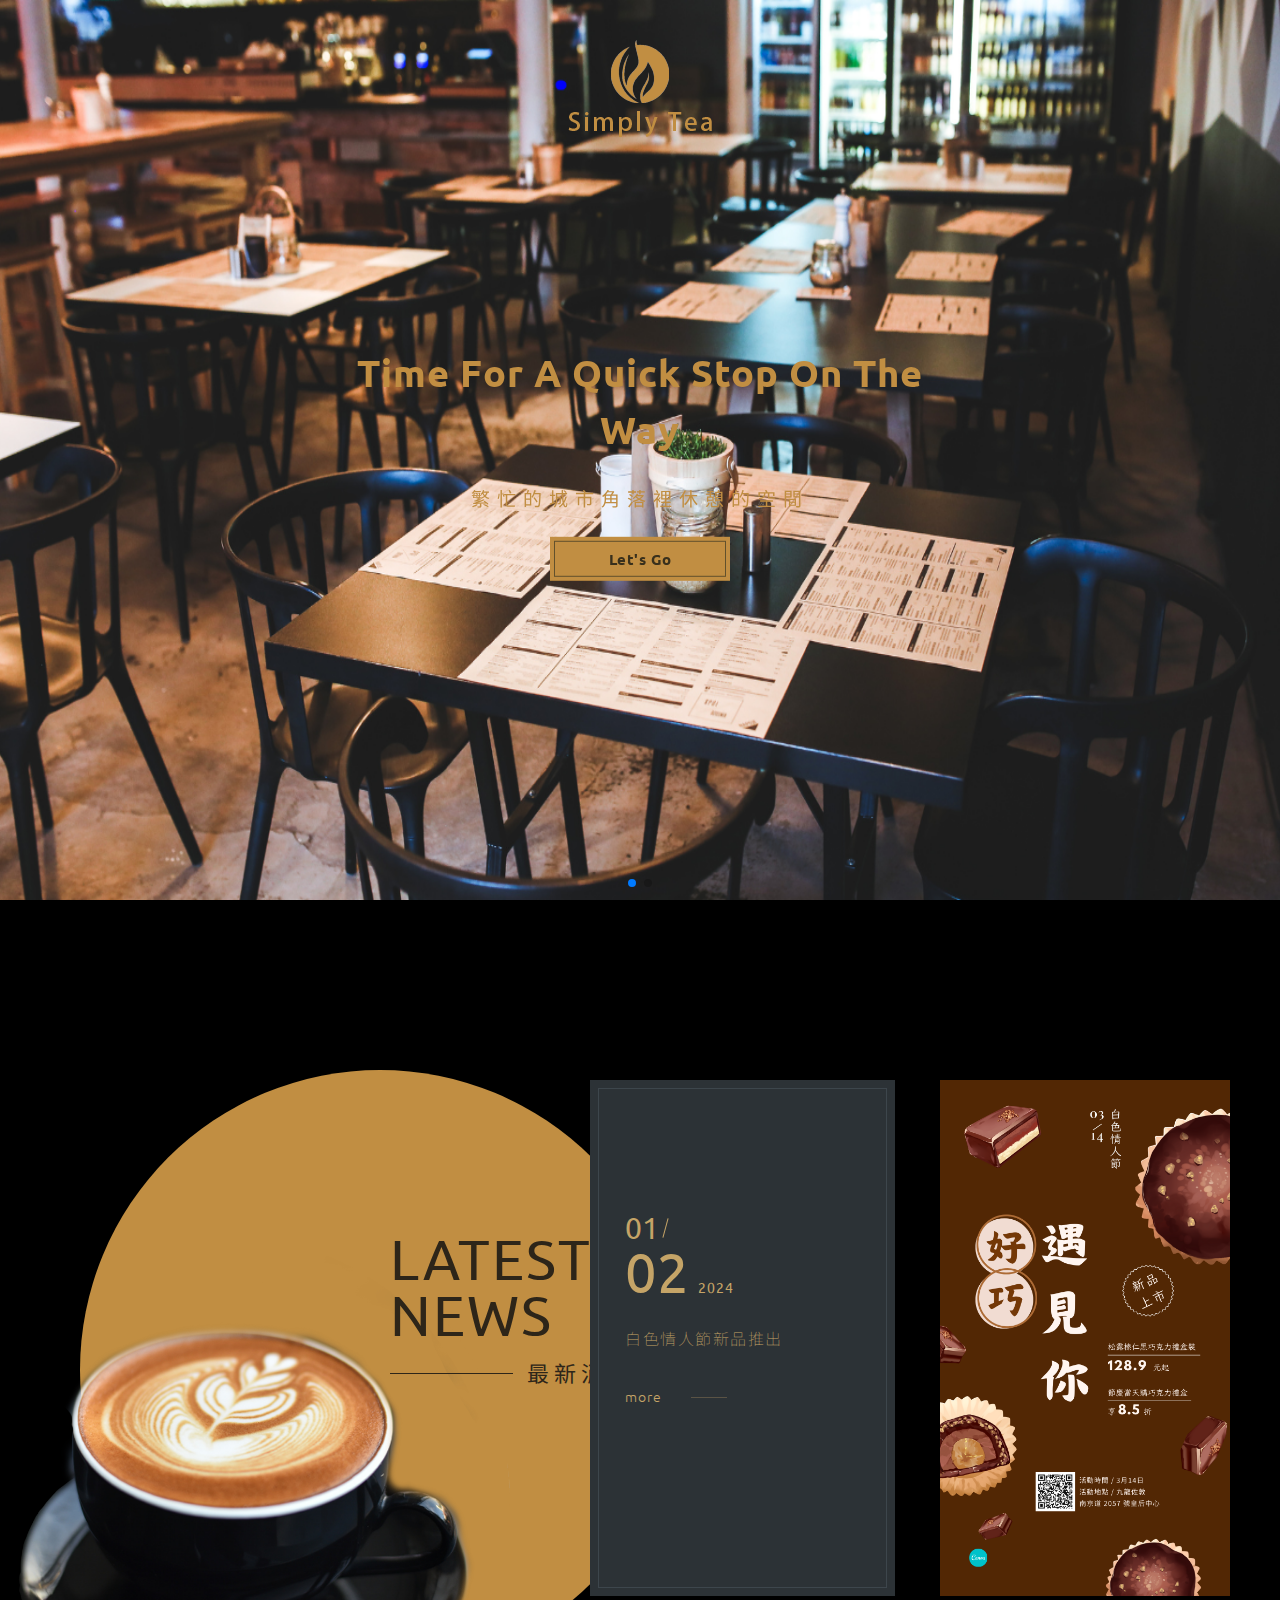
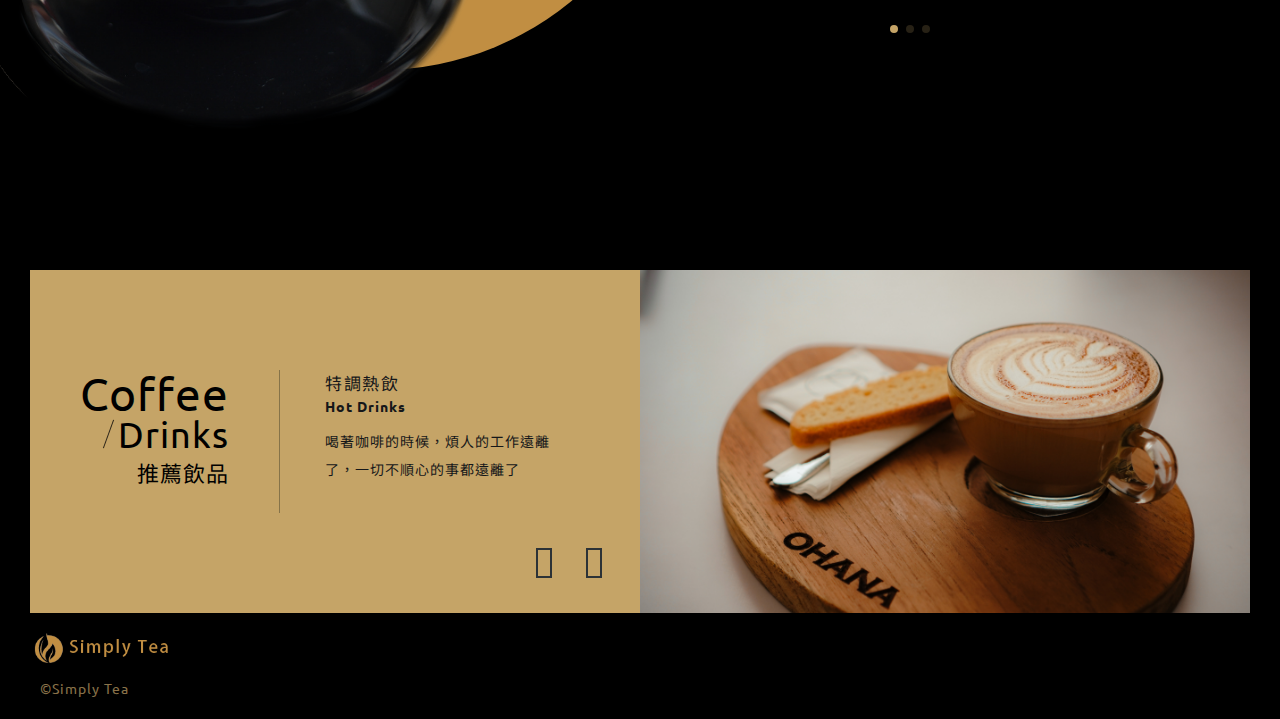
<file: index.html>
<!DOCTYPE html>
<html lang="zh-tw">
<head>
    <meta charset="UTF-8">
    <!-- 響應式網站 -->
    <meta name="viewport" content="width=device-width, initial-scale=1.0">
    <title>Simply Tea</title>

    <!-- 連結css -->
     <link rel="stylesheet" href="css/style.css">
     <link rel="stylesheet" href="css/index.css">
     
     <link rel="stylesheet" href="https://cdnjs.cloudflare.com/ajax/libs/font-awesome/6.6.0/css/all.min.css" integrity="sha512-Kc323vGBEqzTmouAECnVceyQqyqdsSiqLQISBL29aUW4U/M7pSPA/gEUZQqv1cwx4OnYxTxve5UMg5GT6L4JJg==" crossorigin="anonymous" referrerpolicy="no-referrer" />
     <!-- AOS -->
     <link rel="stylesheet" href="https://unpkg.com/aos@next/dist/aos.css" />
     <script src="https://unpkg.com/aos@next/dist/aos.js"></script>


    <!-- Swiper's CSS -->
    <link rel="stylesheet" href="https://unpkg.com/swiper/swiper-bundle.min.css" />

</head>
<body>
    <div class="outerWrap">
        <header id="menu" class="header">
            <div class="wrap">
                <div class="logo">
                    <a href="index.html">
                        <img src="img/logo1.png">
                    </a>
                </div>
                <nav class="menuBox">
                    <ul class="menu">
                        <li itemprop="name" class="menu-item"><a itemprop="url" href="about.html">關於我們<br><span>about</span></a></li>
                        <li itemprop="name" class="menu-item"><a itemprop="url" href="news.html">最新消息<br><span>news</span></a></li>
                        <li itemprop="name" class="menu-item"><a itemprop="url" href="menu.html">菜單<br><span>menu</span></a></li>
                        <li itemprop="name" class="menu-item"><a itemprop="url" href="careers.html">夥伴招募<br><span>careers</span></a></li>
                        <li itemprop="name" class="menu-item"><a itemprop="url" href="contact.html">聯絡我們<br><span>contact</span></a></li>
                    </ul>
                </nav>
                <div class="hamburger" id="toggle" >
                    <i class="fa fa-bars fa-2x" onclick="ChangeIcon(this)"></i>
                </div>
            </div>

        </header>

        <div class="banner-box">
        <div class="banner-logo">
            <a href="index.html">
                <img src="img/logo2.png">  
            </a>
        </div>
        <!-- Swiper -->
        <div class="swiper swiper-1">
            <div class="swiper-wrapper">
            <div class="swiper-slide">
                <img src="img/1.png">
                <div class="animated-text">
                    <h1>Time For A Quick Stop On The Way</h1>
                    <div class="banner-txt">繁忙的城市角落裡休憩的空間</div>
                    <div class="btn">
                        <a href="about.html">Let's Go</a>
                    </div>
                </div>
            </div>
            <div class="swiper-slide">
                <img src="img/2.png">
                <div class="animated-text">
                    <h1>Time For A Quick Stop On The Way</h1>
                    <div class="banner-txt">歡迎光臨 Simply Tea</div>
                    <div class="btn">
                        <a href="menu.html">Menu</a>
                    </div>
                </div>
            </div>
            </div>
            <!-- Add Pagination -->
            <div class="swiper-pagination"></div>
        </div>
        </div>
        <div class="mainArea">
            <div class="newsArea">
                <div class="wrap">
                    <div class="leftbox">
                        <div class="coffee"></div>
                        <div class="circle"></div>
                        <div class="teacup"></div>
                        <div class="titlebox">
                            <span>Latest News</span>
                            <h2>最新消息</h2>
                        </div>
                    </div>
                    <div class="rightbox">
                        <!-- Swiper -->
                        <div class="swiper swiper-2">
                            <div class="swiper-wrapper">
                            <div class="swiper-slide">
                                <div class="item">
                                    <div class="txt">
                                        <div class="inner_txt">
                                            <div class="date">
                                                <span class="mm">01</span>
                                                <span class="dd">02</span>
                                                <span class="yy">2024</span>
                                            </div>
                                            <h3 class="ellipsis">
                                                <a href="">白色情人節新品推出</a>
                                            </h3>
                                            <div class="btnmore">
                                                <a href="news.html">
                                                    more
                                                </a>
                                            </div>
                                        </div>
                                    </div>
                                    <div class="img">
                                        <a href="">
                                            <img src="img/news1.png">
                                        </a>
                                    </div>
                                </div>
                            </div>
                            <div class="swiper-slide">
                                <div class="item">
                                    <div class="txt">
                                        <div class="inner_txt">
                                            <div class="date">
                                                <span class="mm">01</span>
                                                <span class="dd">02</span>
                                                <span class="yy">2024</span>
                                            </div>
                                            <h3 class="ellipsis">
                                                <a href="">生日月特價優惠</a>
                                            </h3>
                                            <div class="btnmore">
                                                <a href="news.html">
                                                    more
                                                </a>
                                            </div>
                                        </div>
                                    </div>
                                    <div class="img">
                                        <a href="">
                                            <img src="img/news2.png">
                                        </a>
                                    </div>
                                </div>
                            </div>
                            <div class="swiper-slide">
                                <div class="item">
                                    <div class="txt">
                                        <div class="inner_txt">
                                            <div class="date">
                                                <span class="mm">01</span>
                                                <span class="dd">02</span>
                                                <span class="yy">2024</span>
                                            </div>
                                            <h3 class="ellipsis">
                                                <a href="">週三會員日~任一消費贈送甜點一份</a>
                                            </h3>
                                            <div class="btnmore">
                                                <a href="news.html">
                                                    more
                                                </a>
                                            </div>
                                        </div>
                                    </div>
                                    <div class="img">
                                        <a href="">
                                            <img src="img/news3.png">
                                        </a>
                                    </div>
                                </div>
                            </div>
                            </div>
                            <!-- Add Pagination -->
                            <div class="swiper-pagination"></div>
                        </div>
                    </div>
                </div>
            </div>
            <div class="drinkArea">
                <div class="wrap">
                        <div class="swiper swiper-3">
                            <!-- Additional required wrapper -->
                            <div class="swiper-wrapper">
                              <!-- Slides -->
                              <div class="swiper-slide">
                                <div class="txt">
                                    <div class="titlebox left">
                                        <span class="t1">Coffee</span>
                                        <span class="t2">Drinks</span>
                                        <h2>推薦飲品</h2>
                                    </div>
                                    <div class="right">
                                        <span class="txt_oneLine">特調熱飲</span>
                                        <strong class="txt_oneLine">Hot Drinks</strong>
                                        <div class="txtExp">喝著咖啡的時候，煩人的工作遠離了，一切不順心的事都遠離了</div>
                                    </div>
                                </div>
                                <div class="img">
                                    <img src="img/coffee1.png">
                                </div>
                              </div>
                              <div class="swiper-slide">
                                <div class="txt">
                                    <div class="titlebox left">
                                        <span class="t1">Coffee</span>
                                        <span class="t2">Drinks</span>
                                        <h2>推薦飲品</h2>
                                    </div>
                                    <div class="right">
                                        <span class="txt_oneLine">限定特調咖啡</span>
                                        <strong class="txt_oneLine">Coffee</strong>
                                        <div class="txtExp">喝著咖啡的時候，煩人的工作遠離了，一切不順心的事都遠離了</div>
                                    </div>
                                </div>
                                <div class="img">
                                    <img src="img/coffee2.png">
                                </div>
                              </div>
                            </div>

                            <!-- If we need navigation buttons -->
                            <div class="swiper-button-prev"></div>
                            <div class="swiper-button-next"></div>
                            
                          </div>
                </div>
            </div>
        </div>
    </div>

    <footer class="footer">
        <div class="wrap">
            <div class="downlogo">
                <a href="index.html">
                    <img src="img/logo1.png" alt="">
                </a>
            </div>
            <div class="bottom">©Simply Tea</div>
        </div>
        <div class="scroll-top">
            <a href="#"><i class="fa-solid fa-circle-chevron-up"></i></a>
        </div>
    </footer>
    


     
     <script>
       AOS.init();
     </script>

    <!-- Swiper's JS -->          
	<script src="https://cdn.jsdelivr.net/npm/swiper/swiper-bundle.min.js"></script>
    <script src="js/script.js"></script>

    <script src="js/index.js"></script>

</body>
</html>
</file>
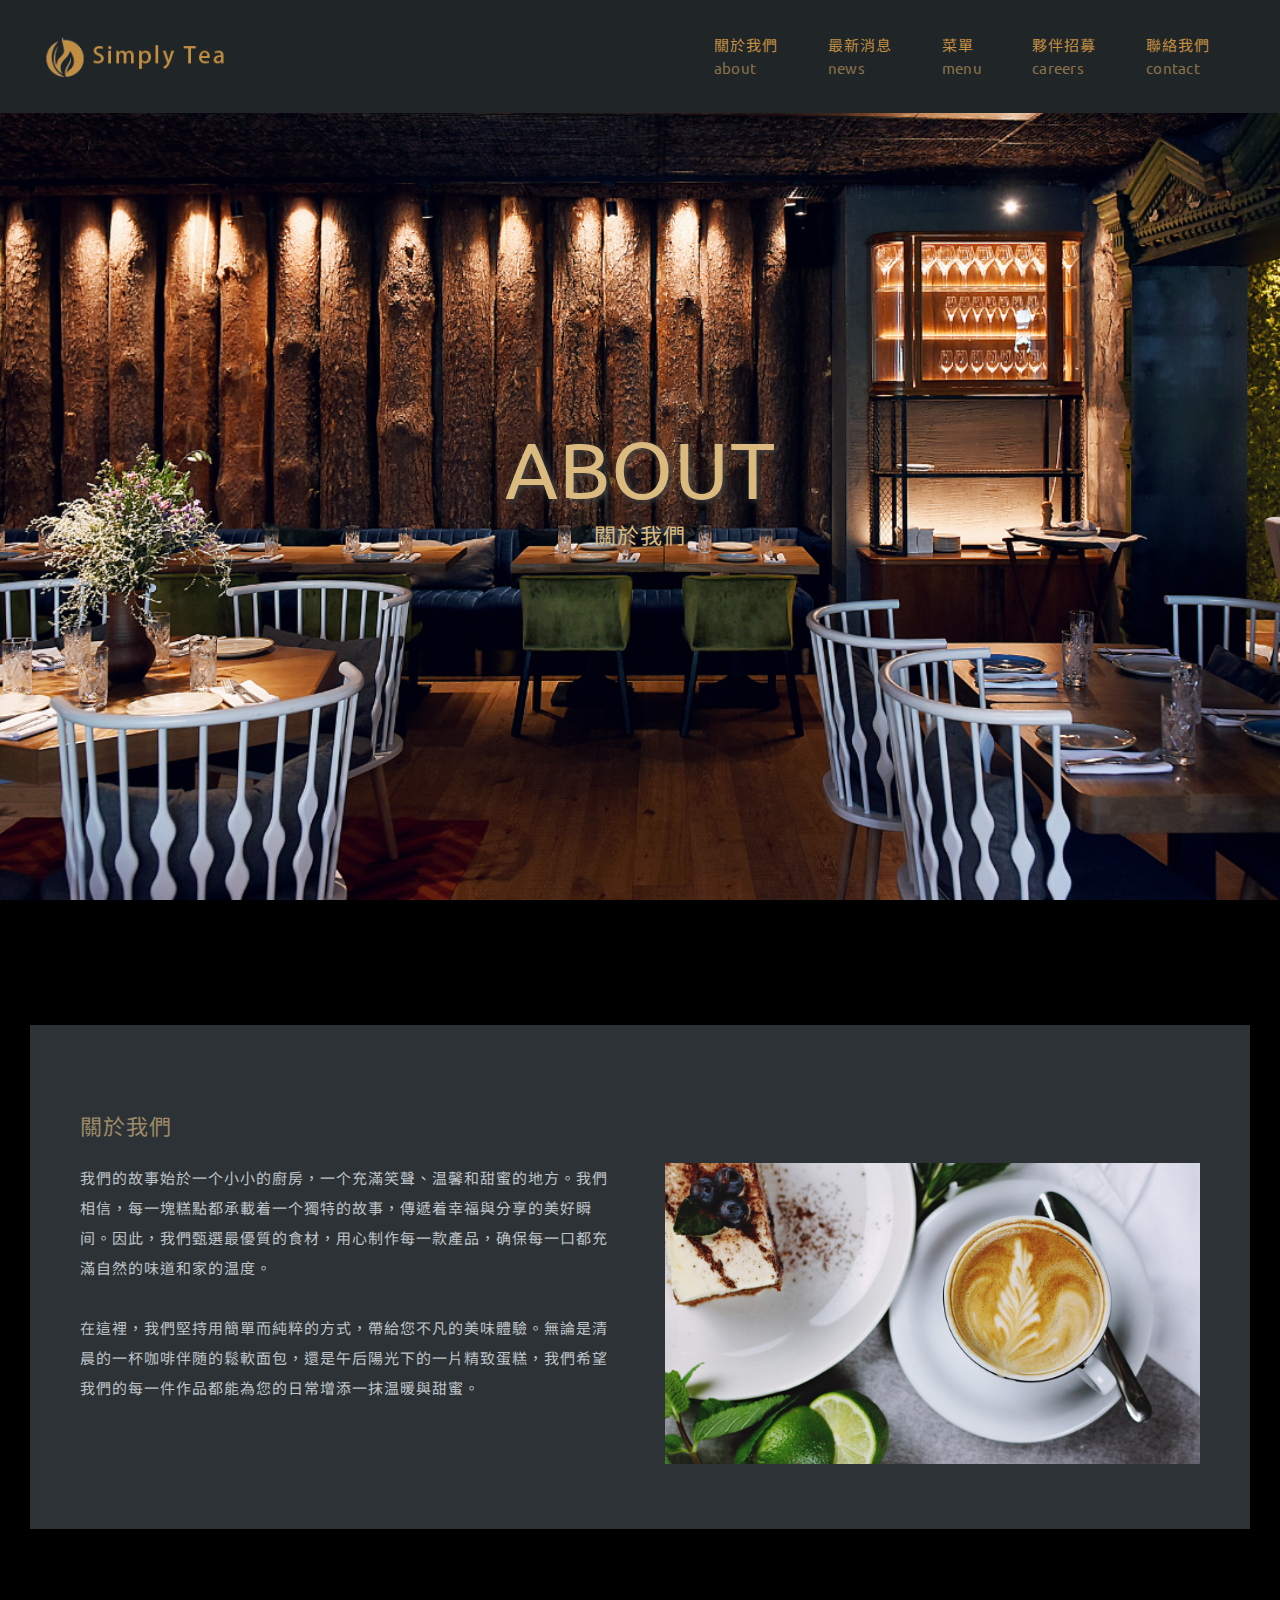
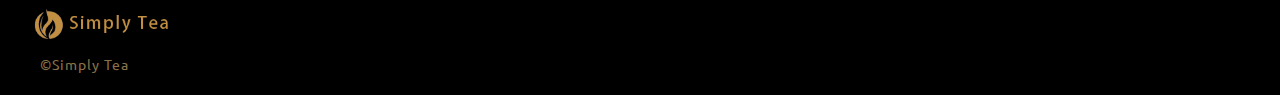
<file: about.html>
<!DOCTYPE html>
<html lang="zh-tw">
<head>
    <meta charset="UTF-8">
    <!-- 響應式網站 -->
    <meta name="viewport" content="width=device-width, initial-scale=1.0">
    <title>Simply Tea</title>

    <!-- 連結css -->
     <link rel="stylesheet" href="css/style.css">
     <link rel="stylesheet" href="css/about.css">
     
     <link rel="stylesheet" href="https://cdnjs.cloudflare.com/ajax/libs/font-awesome/6.6.0/css/all.min.css" integrity="sha512-Kc323vGBEqzTmouAECnVceyQqyqdsSiqLQISBL29aUW4U/M7pSPA/gEUZQqv1cwx4OnYxTxve5UMg5GT6L4JJg==" crossorigin="anonymous" referrerpolicy="no-referrer" />
     <!-- AOS -->
     <link rel="stylesheet" href="https://unpkg.com/aos@next/dist/aos.css" />
     <script src="https://unpkg.com/aos@next/dist/aos.js"></script>


    <!-- Swiper's CSS -->
    <link rel="stylesheet" href="https://unpkg.com/swiper/swiper-bundle.min.css" />

</head>
<body>
    <div class="outerWrap">
        <header id="menu" class="header">
            <div class="wrap">
                <div class="logo">
                    <a href="index.html">
                        <img src="img/logo1.png">  
                    </a>
                </div>
                <nav class="menuBox">
                    <ul class="menu">
                        <li itemprop="name" class="menu-item"><a itemprop="url" href="about.html">關於我們<br><span>about</span></a></li>
                        <li itemprop="name" class="menu-item"><a itemprop="url" href="news.html">最新消息<br><span>news</span></a></li>
                        <li itemprop="name" class="menu-item"><a itemprop="url" href="menu.html">菜單<br><span>menu</span></a></li>
                        <li itemprop="name" class="menu-item"><a itemprop="url" href="careers.html">夥伴招募<br><span>careers</span></a></li>
                        <li itemprop="name" class="menu-item"><a itemprop="url" href="contact.html">聯絡我們<br><span>contact</span></a></li>
                    </ul>
                </nav>
                <div class="hamburger" id="toggle" >
                    <i class="fa fa-bars fa-2x" onclick="ChangeIcon(this)"></i>
                </div>
            </div>
        </header>

        <div class="top">
            <div class="top-images" style="background-image: url(img/2.png);">
                <span class="top-title">about</span>
                <span class="top-subtitle">關於我們</span>
            </div>
        </div>

        <div class="mainArea">
            <div class="wrap">
                <div class="about">
                    <div class="title">關於我們</div>
                    <div class="txt">
                        <div class="left">
                            <span>我們的故事始於一个小小的廚房，一个充滿笑聲、温馨和甜蜜的地方。我們相信，每一塊糕點都承載着一个獨特的故事，傳遞着幸福與分享的美好瞬间。因此，我們甄選最優質的食材，用心制作每一款產品，确保每一口都充滿自然的味道和家的温度。</span>
                            <br>
                            <br>
                            <span>在這裡，我們堅持用簡單而純粹的方式，帶給您不凡的美味體驗。無論是清晨的一杯咖啡伴随的鬆軟面包，還是午后陽光下的一片精致蛋糕，我們希望我們的每一件作品都能為您的日常增添一抹温暖與甜蜜。</span>
                        </div>
                        <div class="right">
                            <img src="img/about.png">
                        </div>
                    </div>
                </div>
            </div>

        </div>
    </div>
      
    <footer class="footer">
        <div class="wrap">
            <div class="downlogo">
                <a href="index.html">
                    <img src="img/logo1.png" alt="">
                </a>
            </div>
            <div class="bottom">©Simply Tea</div>
        </div>
        <div class="scroll-top">
            <a href="#"><i class="fa-solid fa-circle-chevron-up"></i></a>
        </div>
    </footer>
    


     
     <script>
       AOS.init();
     </script>

    <!-- Swiper's JS -->          
	<script src="https://cdn.jsdelivr.net/npm/swiper/swiper-bundle.min.js"></script>
    <script src="js/script.js"></script>

</body>
</html>
</file>
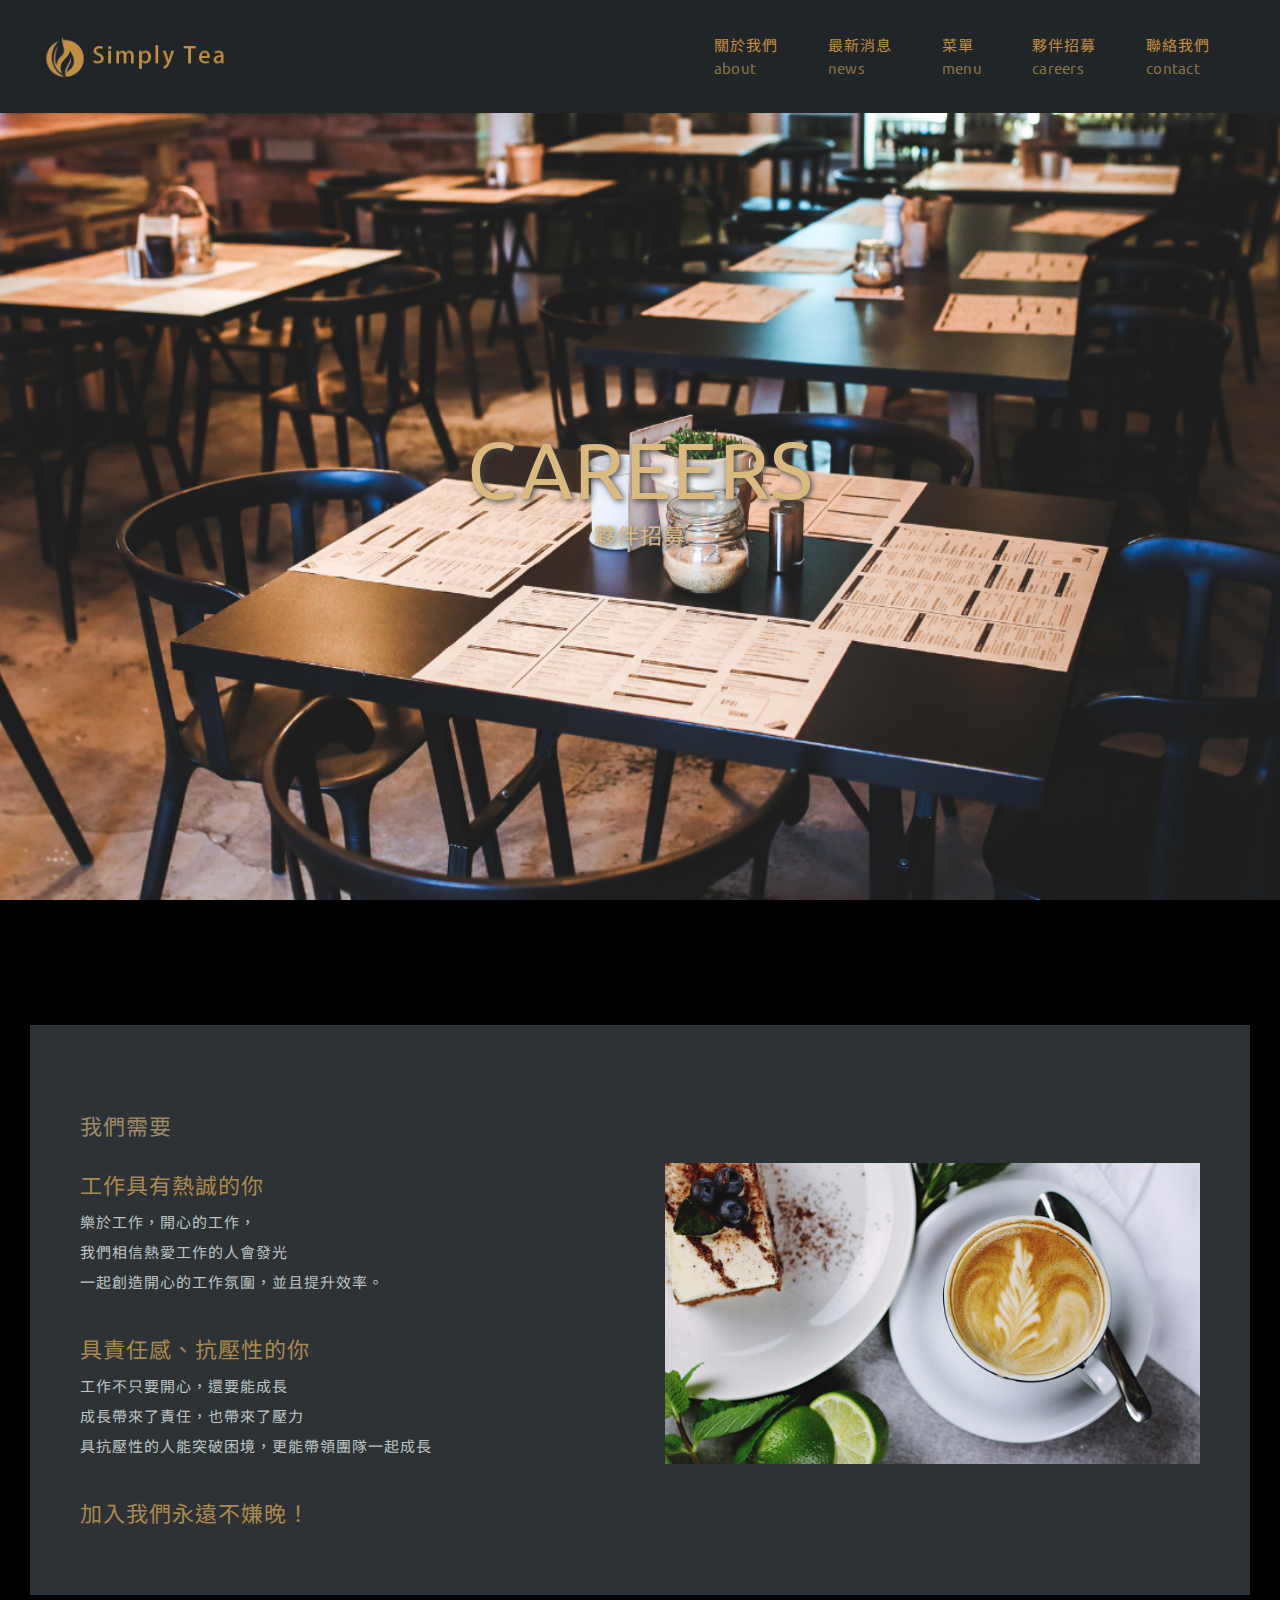
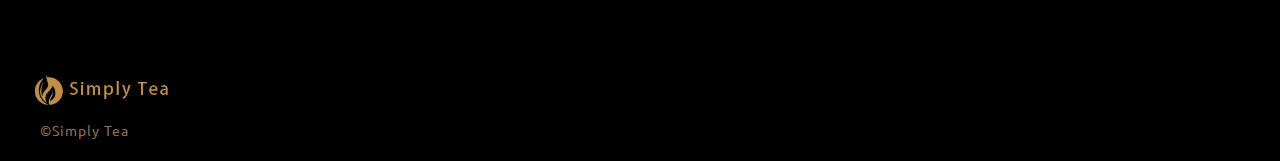
<file: careers.html>
<!DOCTYPE html>
<html lang="zh-tw">
<head>
    <meta charset="UTF-8">
    <!-- 響應式網站 -->
    <meta name="viewport" content="width=device-width, initial-scale=1.0">
    <title>Simply Tea</title>

    <!-- 連結css -->
     <link rel="stylesheet" href="css/style.css">
     <link rel="stylesheet" href="css/careers.css">
     
     <link rel="stylesheet" href="https://cdnjs.cloudflare.com/ajax/libs/font-awesome/6.6.0/css/all.min.css" integrity="sha512-Kc323vGBEqzTmouAECnVceyQqyqdsSiqLQISBL29aUW4U/M7pSPA/gEUZQqv1cwx4OnYxTxve5UMg5GT6L4JJg==" crossorigin="anonymous" referrerpolicy="no-referrer" />
     <!-- AOS -->
     <link rel="stylesheet" href="https://unpkg.com/aos@next/dist/aos.css" />
     <script src="https://unpkg.com/aos@next/dist/aos.js"></script>


    <!-- Swiper's CSS -->
    <link rel="stylesheet" href="https://unpkg.com/swiper/swiper-bundle.min.css" />

</head>
<body>
    <div class="outerWrap">
        <header id="menu" class="header">
            <div class="wrap">
                <div class="logo">
                    <a href="index.html">
                        <img src="img/logo1.png">
                    </a>
                </div>
                <nav class="menuBox">
                    <ul class="menu">
                        <li itemprop="name" class="menu-item"><a itemprop="url" href="about.html">關於我們<br><span>about</span></a></li>
                        <li itemprop="name" class="menu-item"><a itemprop="url" href="news.html">最新消息<br><span>news</span></a></li>
                        <li itemprop="name" class="menu-item"><a itemprop="url" href="menu.html">菜單<br><span>menu</span></a></li>
                        <li itemprop="name" class="menu-item"><a itemprop="url" href="careers.html">夥伴招募<br><span>careers</span></a></li>
                        <li itemprop="name" class="menu-item"><a itemprop="url" href="contact.html">聯絡我們<br><span>contact</span></a></li>
                    </ul>
                </nav>
                <div class="hamburger" id="toggle" >
                    <i class="fa fa-bars fa-2x" onclick="ChangeIcon(this)"></i>
                </div>
            </div>
        </header>

        <div class="top">
            <div class="top-images" style="background-image: url(img/1.png);">
                <span class="top-title">careers</span>
                <span class="top-subtitle">夥伴招募</span>
            </div>
        </div>

        <div class="mainArea">
            <div class="wrap">
                <div class="careers">
                    <div class="title">我們需要</div>
                    <div class="txt">
                        <div class="left">
                            <span>工作具有熱誠的你</span>
                            <br>
                            樂於工作，開心的工作，
                            <br>
                            我們相信熱愛工作的人會發光
                            <br>
                            一起創造開心的工作氛圍，並且提升效率。
                            <br>
                            <br>
                            <span>具責任感、抗壓性的你</span>
                            <br>
                            工作不只要開心，還要能成長
                            <br>
                            成長帶來了責任，也帶來了壓力
                            <br>
                            具抗壓性的人能突破困境，更能帶領團隊一起成長
                            <br>
                            <br>
                            <span>加入我們永遠不嫌晚！</span>
                        </div>
                        <div class="right">
                            <img src="img/about.png">
                        </div>
                    </div>
                </div>
            </div>

        </div>
    </div>
      
    <footer class="footer">
        <div class="wrap">
            <div class="downlogo">
                <a href="index.html">
                    <img src="img/logo1.png" alt="">
                </a>
            </div>
            <div class="bottom">©Simply Tea</div>
        </div>
        <div class="scroll-top">
            <a href="#"><i class="fa-solid fa-circle-chevron-up"></i></a>
        </div>
    </footer>
    


     
     <script>
       AOS.init();
     </script>

    <!-- Swiper's JS -->          
	<script src="https://cdn.jsdelivr.net/npm/swiper/swiper-bundle.min.js"></script>
    <script src="js/script.js"></script>

</body>
</html>
</file>
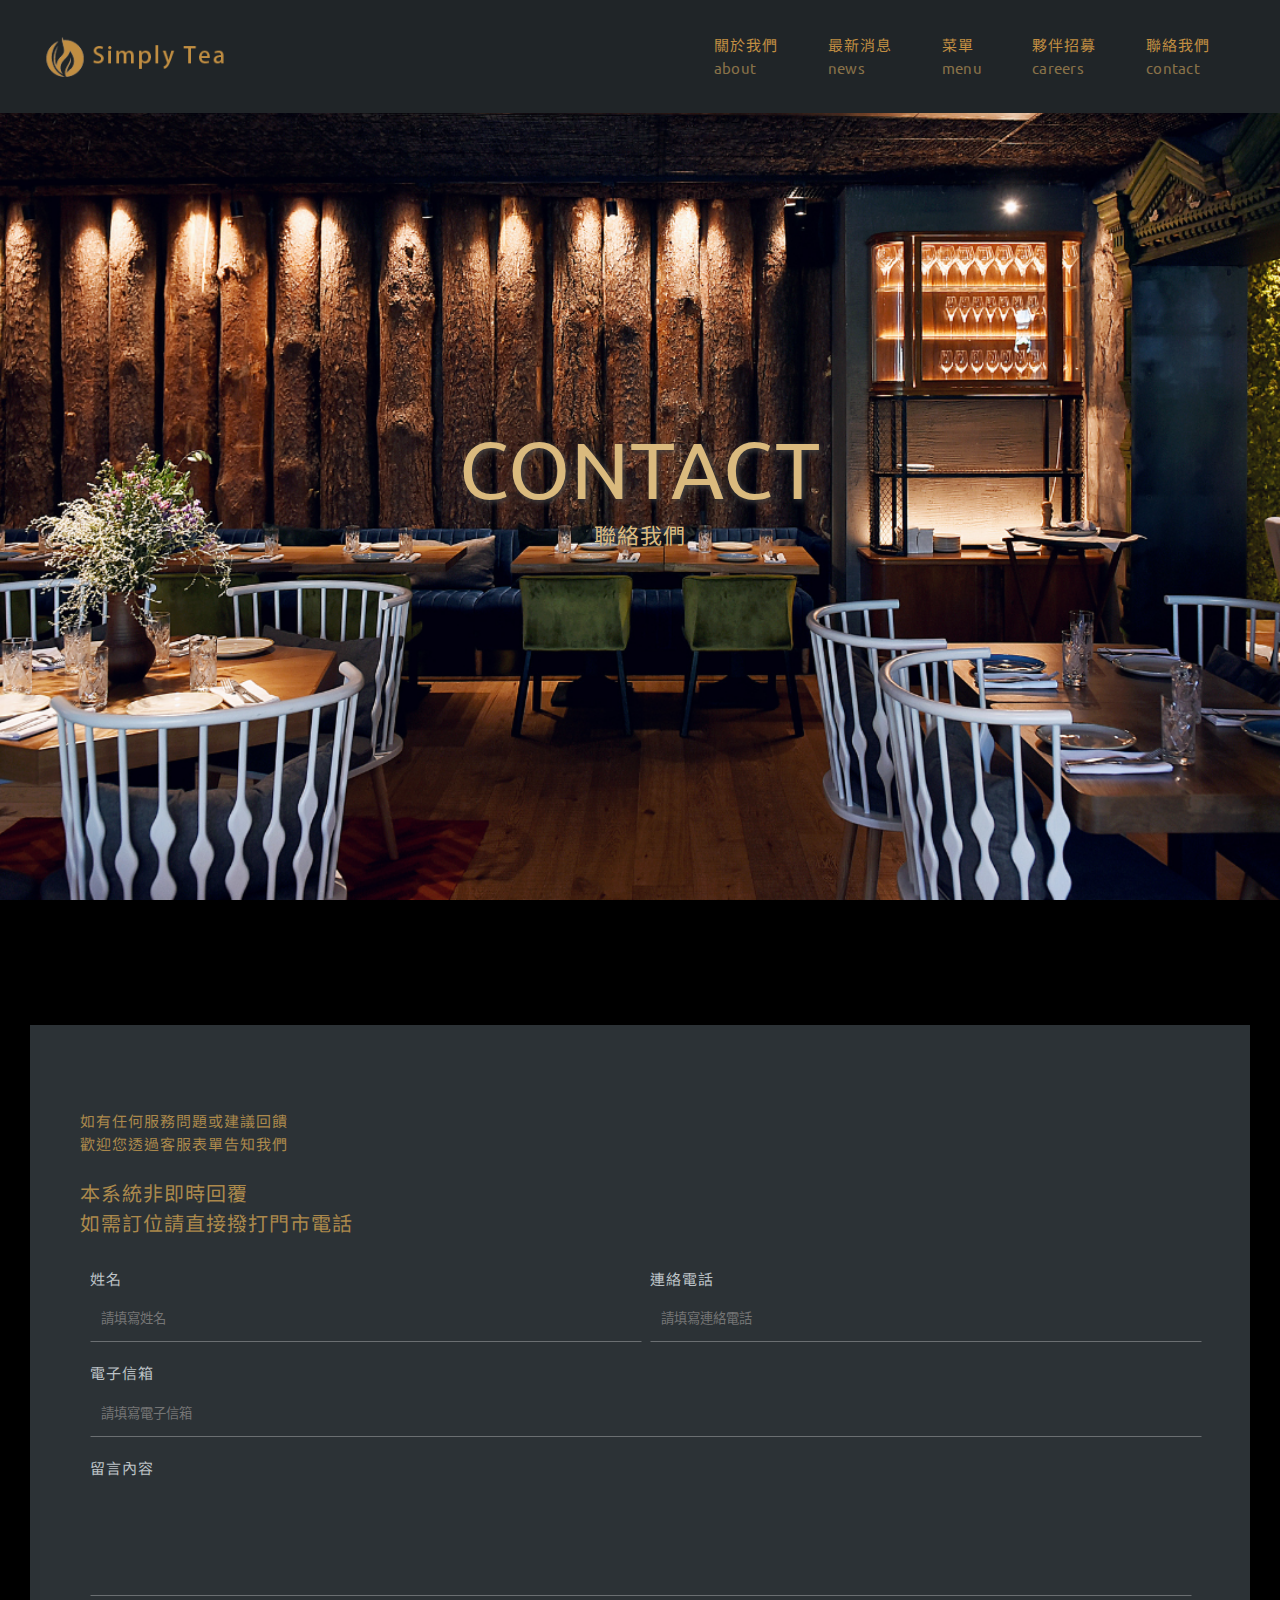
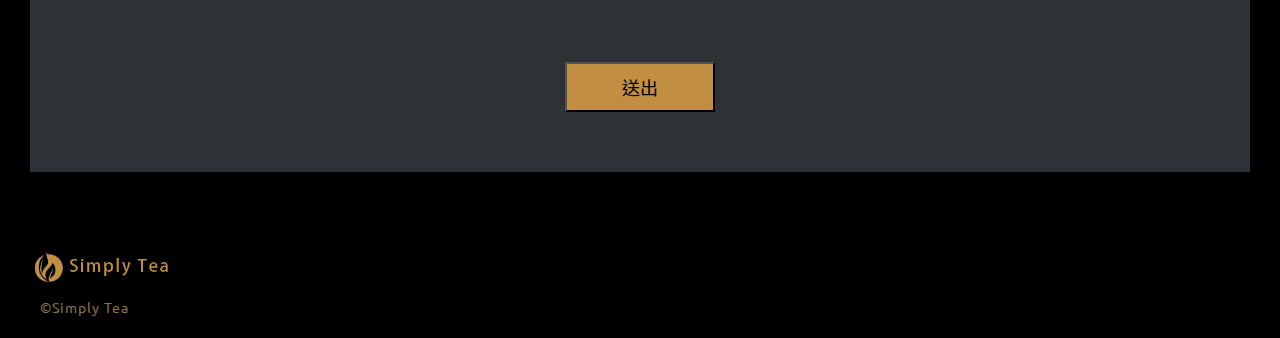
<file: contact.html>
<!DOCTYPE html>
<html lang="zh-tw">
<head>
    <meta charset="UTF-8">
    <!-- 響應式網站 -->
    <meta name="viewport" content="width=device-width, initial-scale=1.0">
    <title>Simply Tea</title>

    <!-- 連結css -->
     <link rel="stylesheet" href="css/style.css">
     <link rel="stylesheet" href="css/contact.css">
     
     <link rel="stylesheet" href="https://cdnjs.cloudflare.com/ajax/libs/font-awesome/6.6.0/css/all.min.css" integrity="sha512-Kc323vGBEqzTmouAECnVceyQqyqdsSiqLQISBL29aUW4U/M7pSPA/gEUZQqv1cwx4OnYxTxve5UMg5GT6L4JJg==" crossorigin="anonymous" referrerpolicy="no-referrer" />
     <!-- AOS -->
     <link rel="stylesheet" href="https://unpkg.com/aos@next/dist/aos.css" />
     <script src="https://unpkg.com/aos@next/dist/aos.js"></script>


    <!-- Swiper's CSS -->
    <link rel="stylesheet" href="https://unpkg.com/swiper/swiper-bundle.min.css" />

</head>
<body>
    <div class="outerWrap">
        <header id="menu" class="header">
            <div class="wrap">
                <div class="logo">
                    <a href="index.html">
                        <img src="img/logo1.png"> 
                    </a>
                </div>
                <nav class="menuBox">
                    <ul class="menu">
                        <li itemprop="name" class="menu-item"><a itemprop="url" href="about.html">關於我們<br><span>about</span></a></li>
                        <li itemprop="name" class="menu-item"><a itemprop="url" href="news.html">最新消息<br><span>news</span></a></li>
                        <li itemprop="name" class="menu-item"><a itemprop="url" href="menu.html">菜單<br><span>menu</span></a></li>
                        <li itemprop="name" class="menu-item"><a itemprop="url" href="careers.html">夥伴招募<br><span>careers</span></a></li>
                        <li itemprop="name" class="menu-item"><a itemprop="url" href="contact.html">聯絡我們<br><span>contact</span></a></li>
                    </ul>
                </nav>
                <div class="hamburger" id="toggle" >
                    <i class="fa fa-bars fa-2x" onclick="ChangeIcon(this)"></i>
                </div>
            </div>
        </header>

        <div class="top">
            <div class="top-images" style="background-image: url(img/2.png);">
                <span class="top-title">contact</span>
                <span class="top-subtitle">聯絡我們</span>
            </div>
        </div>

        <div class="mainArea">
            <div class="wrap">
                <div class="contact">
                    <div class="txt">
                        如有任何服務問題或建議回饋
                        <br>
                        歡迎您透過客服表單告知我們
                        <br>
                        <br>
                        <span>
                            本系統非即時回覆
                            <br>
                            如需訂位請直接撥打門市電話
                        </span>
                    </div>
                    <div class="formbox">
                        <form>
                            <div class="form">
                                <div class="form-group1">
                                    <div class="left">
                                        <label>姓名</label>
                                    </div>
                                    <div class="right">
                                        <input type="text" class="form-control" placeholder="請填寫姓名" required>
                                    </div>
                                </div>
                                <div class="form-group1">
                                    <div class="left">
                                        <label>連絡電話</label>
                                    </div>
                                    <div class="right">
                                        <input type="text" class="form-control" placeholder="請填寫連絡電話" required>
                                    </div>
                                </div>
                            </div>
                            
                            <div class="form-group2">
                                <div class="left">
                                    <label>電子信箱</label>
                                </div>
                                <div class="right">
                                    <input type="text" class="form-control" placeholder="請填寫電子信箱" required>
                                </div>
                            </div>
                            <div class="form-group2">
                                <div class="left">
                                    <label>留言內容</label>
                                </div>
                                <div class="right">
                                    <textarea class="form-control" rows="5" required></textarea>
                                </div>
                            </div>
                            <div class="form-btn">
                                <button type="submit" class="btn">送出</button>
                            </div> 
                        </form>  
                    </div>
                </div>
            </div>

        </div>
    </div>
      
    <footer class="footer">
        <div class="wrap">
            <div class="downlogo">
                <a href="index.html">
                    <img src="img/logo1.png" alt="">
                </a>
            </div>
            <div class="bottom">©Simply Tea</div>
        </div>
        <div class="scroll-top">
            <a href="#"><i class="fa-solid fa-circle-chevron-up"></i></a>
        </div>
    </footer>
    


     
     <script>
       AOS.init();
     </script>

    <!-- Swiper's JS -->          
	<script src="https://cdn.jsdelivr.net/npm/swiper/swiper-bundle.min.js"></script>
    <script src="js/script.js"></script>

</body>
</html>
</file>
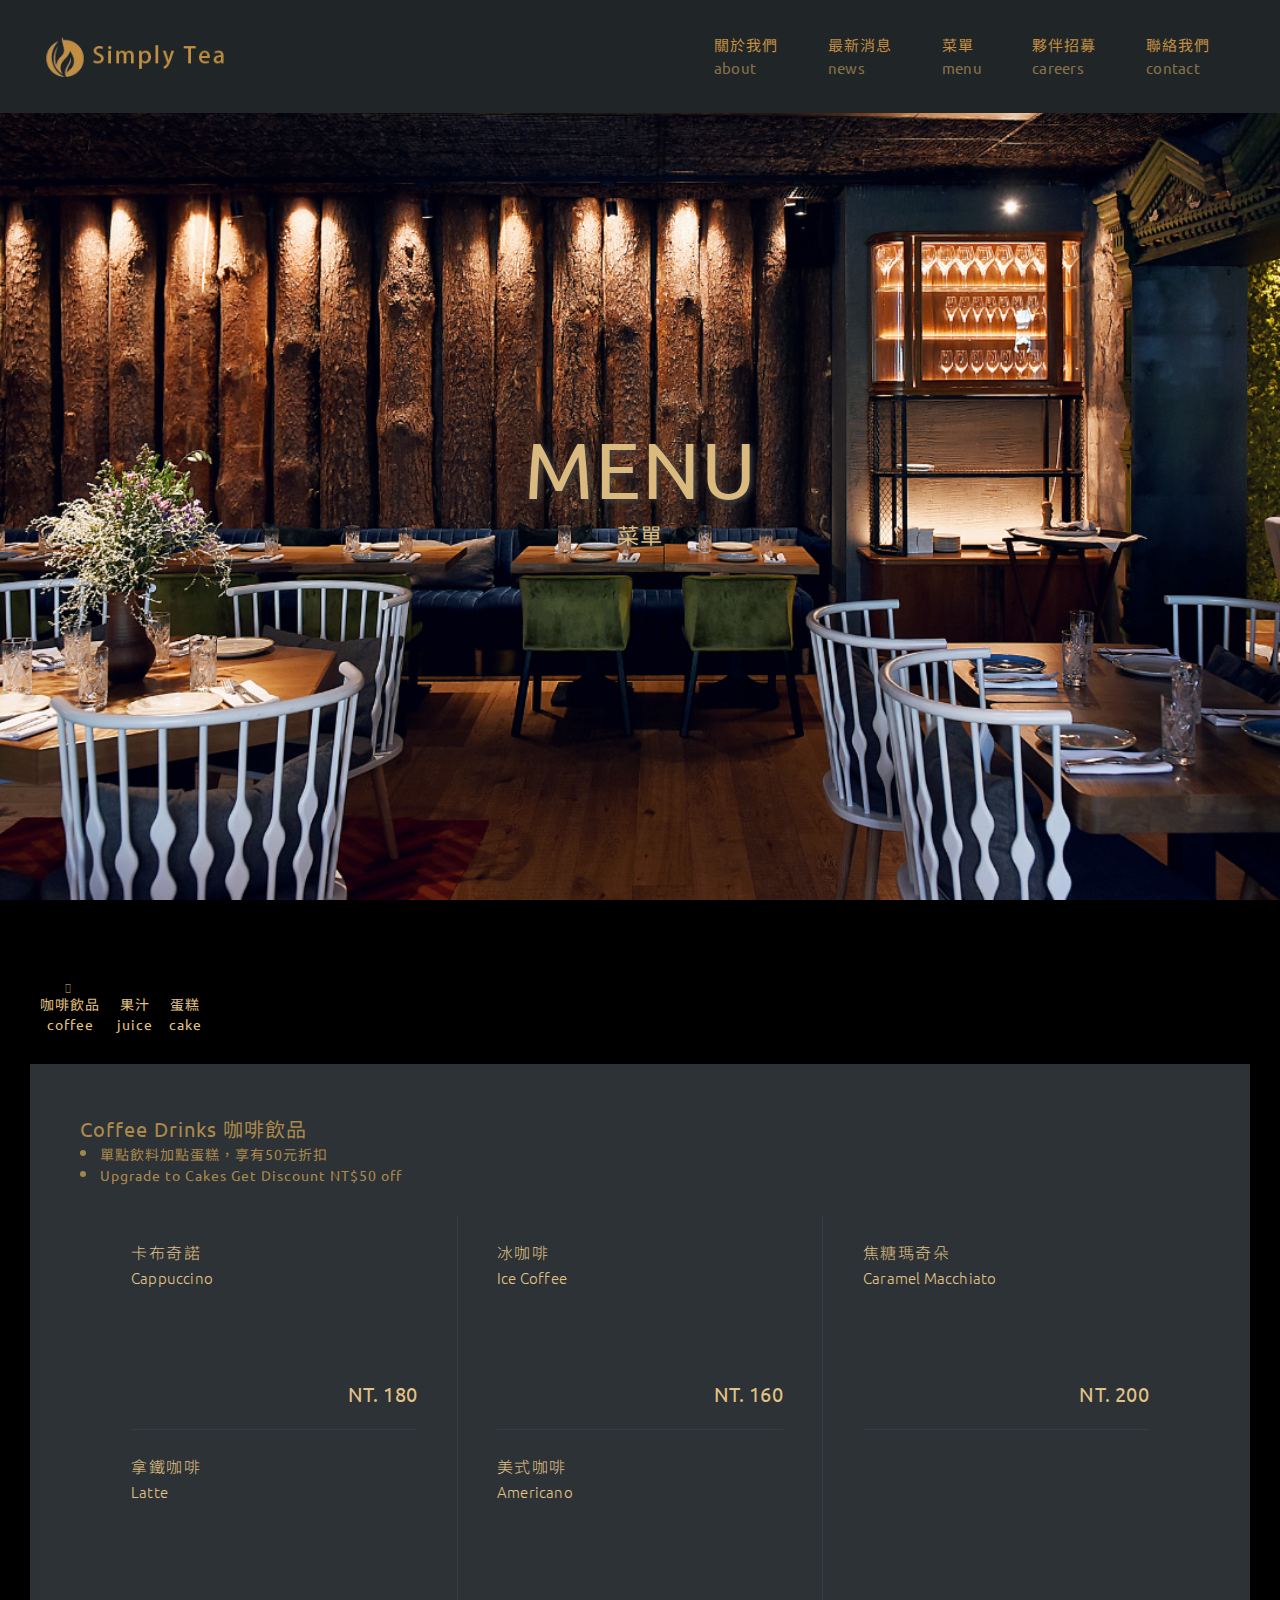
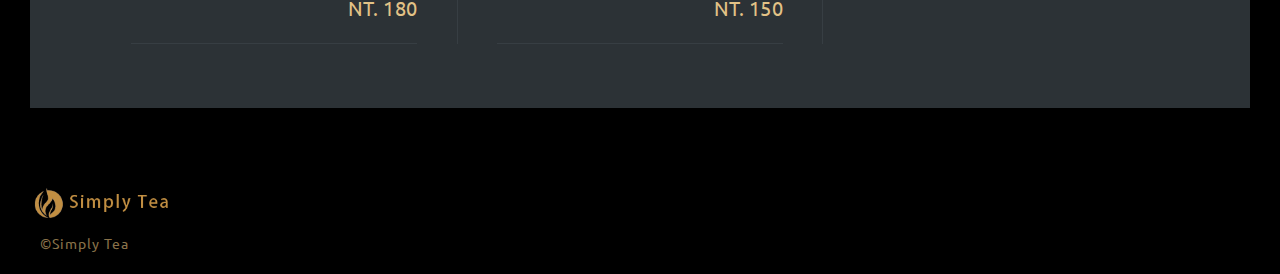
<file: menu.html>
<!DOCTYPE html>
<html lang="zh-tw">
<head>
    <meta charset="UTF-8">
    <!-- 響應式網站 -->
    <meta name="viewport" content="width=device-width, initial-scale=1.0">
    <title>Simply Tea</title>

    <!-- 連結css -->
     <link rel="stylesheet" href="css/style.css">
     <link rel="stylesheet" href="css/menu.css">
     
     <link rel="stylesheet" href="https://cdnjs.cloudflare.com/ajax/libs/font-awesome/6.6.0/css/all.min.css" integrity="sha512-Kc323vGBEqzTmouAECnVceyQqyqdsSiqLQISBL29aUW4U/M7pSPA/gEUZQqv1cwx4OnYxTxve5UMg5GT6L4JJg==" crossorigin="anonymous" referrerpolicy="no-referrer" />
     <!-- AOS -->
     <link rel="stylesheet" href="https://unpkg.com/aos@next/dist/aos.css" />
     <script src="https://unpkg.com/aos@next/dist/aos.js"></script>


    <!-- Swiper's CSS -->
    <link rel="stylesheet" href="https://unpkg.com/swiper/swiper-bundle.min.css" />

</head>
<body>
    <div class="outerWrap">
        <header id="menu" class="header">
            <div class="wrap">
                <div class="logo">
                    <a href="index.html">
                        <img src="img/logo1.png">
                    </a>
                </div>
                <nav class="menuBox">
                    <ul class="menu">
                        <li itemprop="name" class="menu-item"><a itemprop="url" href="about.html">關於我們<br><span>about</span></a></li>
                        <li itemprop="name" class="menu-item"><a itemprop="url" href="news.html">最新消息<br><span>news</span></a></li>
                        <li itemprop="name" class="menu-item"><a itemprop="url" href="menu.html">菜單<br><span>menu</span></a></li>
                        <li itemprop="name" class="menu-item"><a itemprop="url" href="careers.html">夥伴招募<br><span>careers</span></a></li>
                        <li itemprop="name" class="menu-item"><a itemprop="url" href="contact.html">聯絡我們<br><span>contact</span></a></li>
                    </ul>
                </nav>
                <div class="hamburger" id="toggle" >
                    <i class="fa fa-bars fa-2x" onclick="ChangeIcon(this)"></i>
                </div>
            </div>
        </header>

        <div class="top">
            <div class="top-images" style="background-image: url(img/2.png);">
                <span class="top-title">menu</span>
                <span class="top-subtitle">菜單</span>
            </div>
        </div>

        <div class="mainArea">
            <div class="wrap">
                <div class="contentbox">
                    <div class="classbox">
                        <ul class="classlink">
                            <li class="tab active" data-category="coffee">咖啡飲品</li>
                            <li class="tab" data-category="juice">果汁</li>
                            <li class="tab" data-category="cake">蛋糕</li>
                        </ul>
                    </div>
                    <div class="menulist">
                        <div class="classnote itemlist active" id="coffee">
                            <div class="txt_title">
                                <span>Coffee Drinks</span>
                                咖啡飲品
                            </div>
                            <div class="txt">
                                <span>單點飲料加點蛋糕，享有50元折扣</span>
                                <br>
                                <span>Upgrade to Cakes Get Discount NT$50 off</span>
                            </div>
                        </div>
                        <div class="classnote itemlist" id="juice">
                            <div class="txt_title">
                                <span>Fresh Juice</span>
                                現榨果汁
                            </div>
                            <div class="txt">
                                <span>單點飲料加點蛋糕，享有50元折扣</span>
                                <br>
                                <span>Upgrade to Cakes Get Discount NT$50 off</span>
                            </div>
                        </div>
                        <div class="classnote itemlist" id="cake">
                            <div class="txt_title">
                                <span>Handmade Cake</span>
                                手作甜點
                            </div>
                            <div class="txt">
                                <span>單點飲料加點蛋糕，享有50元折扣</span>
                                <br>
                                <span>Upgrade to Cakes Get Discount NT$50 off</span>
                            </div>
                        </div>
                        <div class="menuitem">
                            <ul class="itemlist active" id="coffee">
                                <li>
                                    <div class="item">
                                        <div class="img">
                                            <img src="img/coffee1.png">
                                        </div>
                                        <div class="txt">
                                            <h3>卡布奇諾</h3>
                                            <strong>Cappuccino</strong>
                                            <div class="txtexp"></div>
                                            <div class="price">NT. 180</div>
                                        </div>
                                    </div>
                                </li>
                                <li>
                                    <div class="item">
                                        <div class="img">
                                            <img src="img/coffee2.png">
                                        </div>
                                        <div class="txt">
                                            <h3>冰咖啡</h3>
                                            <strong>Ice Coffee</strong>
                                            <div class="txtexp"></div>
                                            <div class="price">NT. 160</div>
                                        </div>
                                    </div>
                                </li>
                                <li>
                                    <div class="item">
                                        <div class="img">
                                            <img src="img/coffee3.png">
                                        </div>
                                        <div class="txt">
                                            <h3>焦糖瑪奇朵</h3>
                                            <strong>Caramel Macchiato</strong>
                                            <div class="txtexp"></div>
                                            <div class="price">NT. 200</div>
                                        </div>
                                    </div>
                                </li>
                                <li>
                                    <div class="item">
                                        <div class="img">
                                            <img src="img/coffee4.png">
                                        </div>
                                        <div class="txt">
                                            <h3>拿鐵咖啡</h3>
                                            <strong>Latte</strong>
                                            <div class="txtexp"></div>
                                            <div class="price">NT. 180</div>
                                        </div>
                                    </div>
                                </li>
                                <li>
                                    <div class="item">
                                        <div class="img">
                                            <img src="img/coffee5.png">
                                        </div>
                                        <div class="txt">
                                            <h3>美式咖啡</h3>
                                            <strong>Americano</strong>
                                            <div class="txtexp"></div>
                                            <div class="price">NT. 150</div>
                                        </div>
                                    </div>
                                </li>
                            </ul>
                            <ul class="itemlist" id="juice">
                                <li>
                                    <div class="item">
                                        <div class="img">
                                            <img src="img/juice.png">
                                        </div>
                                        <div class="txt">
                                            <h3>檸檬汁</h3>
                                            <strong>Lemon Juice</strong>
                                            <div class="txtexp"></div>
                                            <div class="price">NT. 180</div>
                                        </div>
                                    </div>
                                </li>
                                <li>
                                    <div class="item">
                                        <div class="img">
                                            <img src="img/juice.png">
                                        </div>
                                        <div class="txt">
                                            <h3>100% 柳橙汁</h3>
                                            <strong>Freshly Orange Juice</strong>
                                            <div class="txtexp"></div>
                                            <div class="price">NT. 220</div>
                                        </div>
                                    </div>
                                </li>
                                <li>
                                    <div class="item">
                                        <div class="img">
                                            <img src="img/juice.png">
                                        </div>
                                        <div class="txt">
                                            <h3>鳳梨汁</h3>
                                            <strong>Pineapple Juice</strong>
                                            <div class="txtexp"></div>
                                            <div class="price">NT. 200</div>
                                        </div>
                                    </div>
                                </li>
                                <li>
                                    <div class="item">
                                        <div class="img">
                                            <img src="img/juice.png">
                                        </div>
                                        <div class="txt">
                                            <h3>西瓜汁</h3>
                                            <strong>Watermelon Juice</strong>
                                            <div class="txtexp"></div>
                                            <div class="price">NT. 180</div>
                                        </div>
                                    </div>
                                </li>
                            </ul>
                            <ul class="itemlist" id="cake">
                                <li>
                                    <div class="item">
                                        <div class="img">
                                            <img src="img/cake1.png">
                                        </div>
                                        <div class="txt">
                                            <h3>草莓蛋糕</h3>
                                            <strong>Strawberry Cake</strong>
                                            <div class="txtexp">
                                                每日限量
                                                <br>                                                
                                                單點飲品搭蛋糕享折抵NT.50
                                            </div>
                                            <div class="price">NT. 180</div>
                                        </div>
                                    </div>
                                </li>
                                <li>
                                    <div class="item">
                                        <div class="img">
                                            <img src="img/cake2.png">
                                        </div>
                                        <div class="txt">
                                            <h3>提拉米蘇</h3>
                                            <strong>Tiramisu</strong>
                                            <div class="txtexp">
                                                每日限量
                                                <br>                                                
                                                單點飲品搭蛋糕享折抵NT.50</div>
                                            <div class="price">NT. 180</div>
                                        </div>
                                    </div>
                                </li>
                                <li>
                                    <div class="item">
                                        <div class="img">
                                            <img src="img/cake3.png">
                                        </div>
                                        <div class="txt">
                                            <h3>巧克力蛋糕</h3>
                                            <strong>Chocolate Cake</strong>
                                            <div class="txtexp">
                                                每日限量
                                                <br>                                                
                                                單點飲品搭蛋糕享折抵NT.50
                                            </div>
                                            <div class="price">NT. 160</div>
                                        </div>
                                    </div>
                                </li>
                                <li>
                                    <div class="item">
                                        <div class="img">
                                            <img src="img/cake4.png">
                                        </div>
                                        <div class="txt">
                                            <h3>藍莓蛋糕</h3>
                                            <strong>Blueberry Cake</strong>
                                            <div class="txtexp">
                                                每日限量
                                                <br>                                                
                                                單點飲品搭蛋糕享折抵NT.50
                                            </div>
                                            <div class="price">NT. 180</div>
                                        </div>
                                    </div>
                                </li>
                            </ul>
                        </div>

                    </div>
                </div>
            </div>

        </div>
    </div>
      
    <footer class="footer">
        <div class="wrap">
            <div class="downlogo">
                <a href="index.html">
                    <img src="img/logo1.png" alt="">
                </a>
            </div>
            <div class="bottom">©Simply Tea</div>
        </div>
        <div class="scroll-top">
            <a href="#"><i class="fa-solid fa-circle-chevron-up"></i></a>
        </div>
    </footer>
    


     
     <script>
       AOS.init();
     </script>

    <!-- Swiper's JS -->          
	<script src="https://cdn.jsdelivr.net/npm/swiper/swiper-bundle.min.js"></script>
    <script src="js/script.js"></script>
    <script src="js/menu.js"></script>

</body>
</html>
</file>
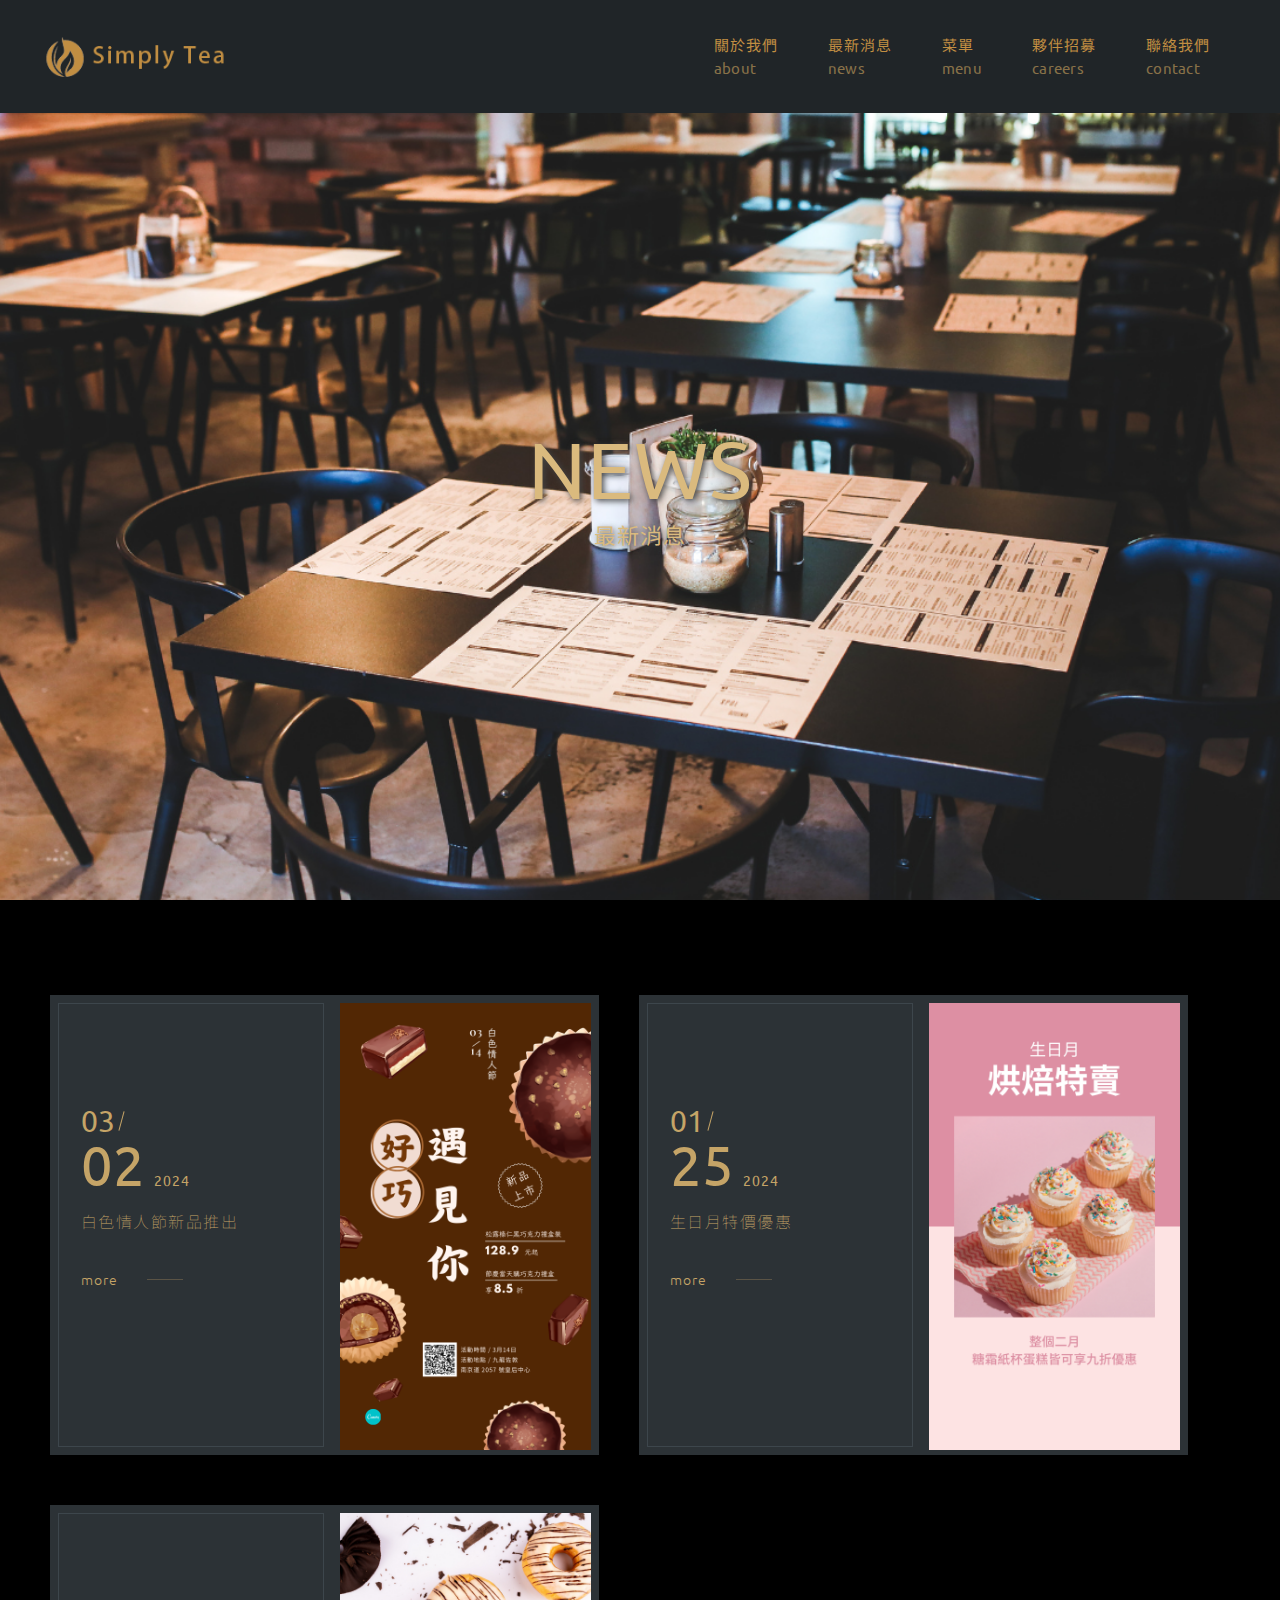
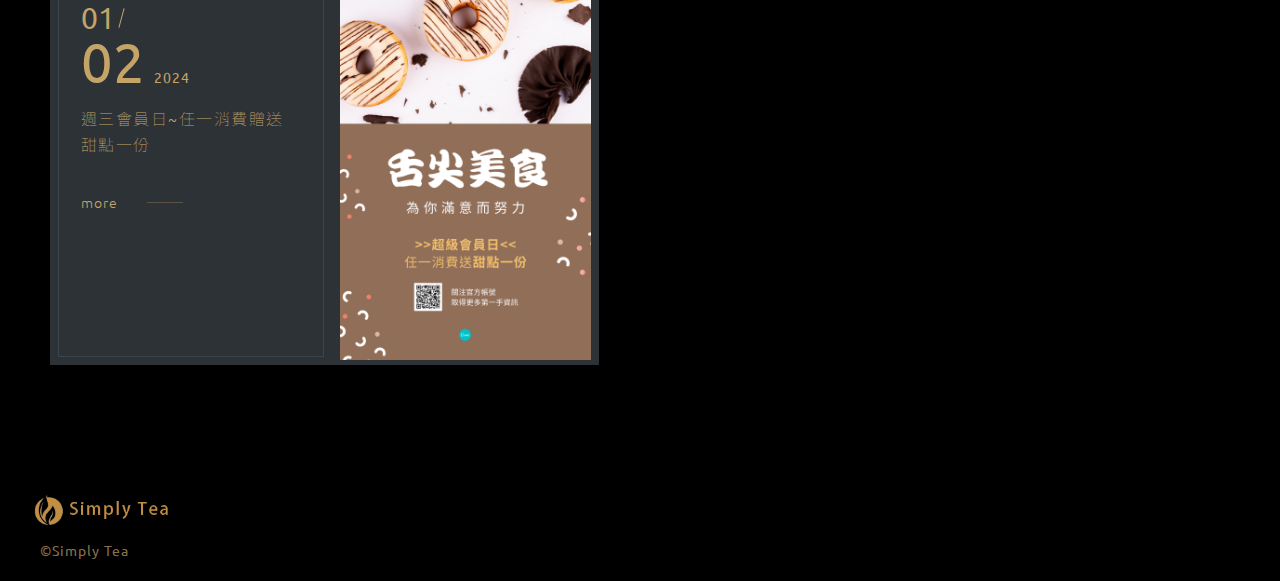
<file: news.html>
<!DOCTYPE html>
<html lang="zh-tw">
<head>
    <meta charset="UTF-8">
    <!-- 響應式網站 -->
    <meta name="viewport" content="width=device-width, initial-scale=1.0">
    <title>Simply Tea</title>

    <!-- 連結css -->
     <link rel="stylesheet" href="css/style.css">
     <link rel="stylesheet" href="css/news.css">
     
     <link rel="stylesheet" href="https://cdnjs.cloudflare.com/ajax/libs/font-awesome/6.6.0/css/all.min.css" integrity="sha512-Kc323vGBEqzTmouAECnVceyQqyqdsSiqLQISBL29aUW4U/M7pSPA/gEUZQqv1cwx4OnYxTxve5UMg5GT6L4JJg==" crossorigin="anonymous" referrerpolicy="no-referrer" />
     <!-- AOS -->
     <link rel="stylesheet" href="https://unpkg.com/aos@next/dist/aos.css" />
     <script src="https://unpkg.com/aos@next/dist/aos.js"></script>


    <!-- Swiper's CSS -->
    <link rel="stylesheet" href="https://unpkg.com/swiper/swiper-bundle.min.css" />

</head>
<body>
    <div class="outerWrap">
        <header id="menu" class="header">
            <div class="wrap">
                <div class="logo">
                    <a href="index.html">
                        <img src="img/logo1.png">  
                    </a>
                </div>
                <nav class="menuBox">
                    <ul class="menu">
                        <li itemprop="name" class="menu-item"><a itemprop="url" href="about.html">關於我們<br><span>about</span></a></li>
                        <li itemprop="name" class="menu-item"><a itemprop="url" href="news.html">最新消息<br><span>news</span></a></li>
                        <li itemprop="name" class="menu-item"><a itemprop="url" href="menu.html">菜單<br><span>menu</span></a></li>
                        <li itemprop="name" class="menu-item"><a itemprop="url" href="careers.html">夥伴招募<br><span>careers</span></a></li>
                        <li itemprop="name" class="menu-item"><a itemprop="url" href="contact.html">聯絡我們<br><span>contact</span></a></li>
                    </ul>
                </nav>
                <div class="hamburger" id="toggle" >
                    <i class="fa fa-bars fa-2x" onclick="ChangeIcon(this)"></i>
                </div>
            </div>
        </header>

        <div class="top">
            <div class="top-images" style="background-image: url(img/1.png);">
                <span class="top-title">news</span>
                <span class="top-subtitle">最新消息</span>
            </div>
        </div>

        <div class="mainArea">
            <div class="wrap">
                <div class="newsArea">
                    <div class="list">
                        <div class="item">
                            <div class="txt">
                                <div class="inner_txt">
                                    <div class="date">
                                        <span class="mm">03</span>
                                        <span class="dd">02</span>
                                        <span class="yy">2024</span>
                                    </div>
                                    <h3 class="ellipsis">
                                        <a href="">白色情人節新品推出</a>
                                    </h3>
                                    <div class="btnmore">
                                        <a>
                                            more
                                        </a>
                                    </div>
                                </div>
                            </div>
                            <div class="img">
                                <a href="">
                                    <img src="img/news1.png">
                                </a>
                            </div>
                        </div>
                        <div class="item">
                            <div class="txt">
                                <div class="inner_txt">
                                    <div class="date">
                                        <span class="mm">01</span>
                                        <span class="dd">25</span>
                                        <span class="yy">2024</span>
                                    </div>
                                    <h3 class="ellipsis">
                                        <a href="">生日月特價優惠</a>
                                    </h3>
                                    <div class="btnmore">
                                        <a>
                                            more
                                        </a>
                                    </div>
                                </div>
                            </div>
                            <div class="img">
                                <a href="">
                                    <img src="img/news2.png">
                                </a>
                            </div>
                        </div>
                        <div class="item">
                            <div class="txt">
                                <div class="inner_txt">
                                    <div class="date">
                                        <span class="mm">01</span>
                                        <span class="dd">02</span>
                                        <span class="yy">2024</span>
                                    </div>
                                    <h3 class="ellipsis">
                                        <a href="">週三會員日~任一消費贈送甜點一份</a>
                                    </h3>
                                    <div class="btnmore">
                                        <a>
                                            more
                                        </a>
                                    </div>
                                </div>
                            </div>
                            <div class="img">
                                <a href="">
                                    <img src="img/news3.png">
                                </a>
                            </div>
                        </div>
                    </div>
                </div>
            </div>

        </div>
    </div>
      
    <footer class="footer">
        <div class="wrap">
            <div class="downlogo">
                <a href="index.html">
                    <img src="img/logo1.png" alt="">
                </a>
            </div>
            <div class="bottom">©Simply Tea</div>
        </div>
        <div class="scroll-top">
            <a href="#"><i class="fa-solid fa-circle-chevron-up"></i></a>
        </div>
    </footer>
    


     
     <script>
       AOS.init();
     </script>

    <!-- Swiper's JS -->          
	<script src="https://cdn.jsdelivr.net/npm/swiper/swiper-bundle.min.js"></script>
    <script src="js/script.js"></script>

</body>
</html>
</file>
<file: css/style.css>
@import url('https://fonts.googleapis.com/css2?family=Ubuntu:ital,wght@0,300;0,400;0,500;0,700;1,300;1,400;1,500;1,700&display=swap');

@import url('https://fonts.googleapis.com/css2?family=Noto+Sans+TC:wght@100..900&family=Ubuntu:ital,wght@0,300;0,400;0,500;0,700;1,300;1,400;1,500;1,700&display=swap');
html {
    scroll-behavior: smooth;
  }
body{
    font-size: 14px;
    font-family:"Ubuntu", sans-serif, "Noto Sans TC", "微軟正黑體", "Microsoft JhengHei";
    line-height: 1.5;
    letter-spacing: 1px;
    background-color: black;
    margin: 0;
}

a {
    text-decoration: none;
    display: block;
    cursor: pointer;
}
ul {
    list-style: none;
}
.wrap{
    padding: 0 30px;
}
header .wrap{
    display: flex;
    align-items: center;
    justify-content: space-between;
}
header{
    background-color: #202528;
    color: white;
    padding: 10px 0;
    position: fixed;
    top: 0px;
    left: 0;
    width: 100%;
    z-index: 100;
    transition: top 0.3s;
}
.show {
    top: 0;
}
.logo{
    display: block;
    width: 200px;
    position: relative;
    padding: 5px 10px;
}
.logo a{
    display: flex;
    align-items: center;
    color: #c18e42;
}
.logo img{
    width: 100%;
    margin-right: 20px;
}
.logo span{
    font-size: 20px;
}

.menuBox .menu {
    display: flex;
    align-items: center;
    justify-content: flex-end;
    margin-right:15px;
}
.menuBox .menu li{
    display: block;
    position: relative;
    margin: 10px 25px;
    transition: all 0.4 ease;
}
.menuBox .menu li > a{
    color: #c18e42;
    font-size: 15px;
    position: relative;
}
.menuBox .menu li span{
    color: #897249;
    letter-spacing: 0.3px;
}
.menuBox .menu li > a::before{
    content: attr(data-en);
    color: #897249;
    letter-spacing: 0.3px;
    position: absolute;
    top: 20px;
    left: 0px;
}
.menuBox .menu li > a::after{
    content: '\f0d7';
    font: var(--fa-font-solid);
    font-size: 12px;
    color: #897249;
    position: absolute;
    top: -25px;
    left: calc(50% - 5px);
    opacity: 0;
    transition: top 0.5s;
}
.menuBox .menu li:hover > a::after{
    top: -15px;
    opacity: 1;
}

.menuBox .menu .active > a::after{
    content: '\f0d7';
    font: var(--fa-font-solid);
    font-size: 12px;
    color: #897249;
    position: absolute;
    top: -15px;
    left: calc(50% - 5px);
    opacity: 1;
}
.hamburger {
    display: none;
}
.hamburger i{
    color: #c18e42;
}
.menuBox .menu {
    display: flex;
    align-items: center;
    justify-content: flex-end;
    margin-right:15px;
}

/*手機板選單*/
.show-nav .menuBox {
    position: fixed;
    top: 0;
    left: 0;
    width: 100%;
    height: 100vh;
    background: #444;
    overflow: hidden;
    display: flex;
    align-items: center;
    justify-content: center;
    padding: 0 50px;
    box-sizing: border-box;
    z-index: -1;
    flex-direction: column;

}
.show-nav .menu {
    display: flex;
    flex-flow: column;
    text-align: center;
    margin-right:0;
}

.show-nav .menuBox .menu li{
    display: block;
    text-align: center;
    position: relative;
    margin: 20px 0px;
    transition: all 0.4 ease;
}
.menuBox .menu li > a{
    color: #c18e42;
    font-size: 15px;
    position: relative;
}
.menuBox .menu li > a::after{
    content: '\f0d7';
    font: var(--fa-font-solid);
    font-size: 12px;
    color: #897249;
    position: absolute;
    top: -25px;
    left: calc(50% - 5px);
    opacity: 0;
    transition: top 0.5s;
}


.mainArea{
    padding: 75px 0 60px;
}
.footer{
    background: black;
    padding: 20px 0;
}
.footer .bottom{
    margin-top: 10px;
    margin-left: 10px;
    color: #897249;
}
.footer .downlogo{
    width: 150px;
}
.footer .downlogo img{
    width: 100%;
}
/*回首頁*/
.scroll-top {
    display: none;
    cursor: pointer;
    position: fixed;
    bottom: 20px;
    right: 20px;
    z-index: 100;
  }
  .scroll-top i {
    color: #565656;
    font-size: 40px;
  }

  .top-images{
    height: 100vh;
    background-repeat: no-repeat;
    background-size: cover;
    background-position: center;
    display: flex;
    flex-direction: column;
    align-items: center;
    justify-content: center;
}
.top-title {
    font-size: 80px;    
    margin-top: 60px;
    text-transform: uppercase;
}
.top-subtitle {
    font-size: 22px;
    margin-top: -10px;
}
.top-title, .top-subtitle {
    z-index: 4;
    font-weight: normal;
    color: #daba7e;
    text-shadow:2px 2px 6px #444;
}


@media screen and (max-width:1024px){
    .hamburger {
        display: block;
    }
    .menuBox {
        display: none;
    }

    .wrap{
        padding: 20px;
    }
    .mainArea{
        padding: 0;
    }
} 

@media screen and (max-width:640px){

}
</file>
<file: css/index.css>
.outerWrap{
    overflow: hidden;
    position: relative;
}
header{
    top: -140px;
}
/* 固定 Logo */
.banner-logo {
    width: 168px;
    position: absolute;
    margin: 0;
    top: 40px; /* 距離視窗頂部 40px */
    left: calc(50% - 84px);
    z-index: 10; /* 保證在 Swiper 上方 */
  }
  .banner-logo img {
    width: 100%;
  }

  .banner-txt {
    display: inline-block;
    font-weight: 400;
    letter-spacing: 7px;
  }
  .animated-text .btn {
    margin-top: 25px;
    display: flex;
    justify-content: center;
    align-items: center;
  }
  .animated-text .btn a {
    background-color: #c18e42;
    color: #39301c;
    font-size: 15px;
    font-weight: bold;
    letter-spacing: 0.5px;
    width: 180px;
    height: 44px;
    display: flex;
    flex-direction: column;
    justify-content: center;
    align-items: center;
    position: relative;
  }
  .animated-text .btn a::before{
    content: '';
    width: calc(100% - 10px);
    height: calc(100% - 10px);
    top: 4px;
    left: 4px;
    border: 1px solid #62512c;
    position: absolute;
  }
/* Swiper 基本樣式 */
.swiper-1 {
    width: 100%;
    height: 100vh;
    position: relative;
  }
  .swiper-slide {
    position: relative;
    height: 100%;
  }
  .swiper-slide img {
    display: block;
    width: 100%;
    height: 100vh;
  }
  /* 文字動畫樣式 */
  .animated-text {
    position: absolute;
    top: 50%;
    left: 50%;
    text-align: center;
    color: #c18e42;
    font-size: 19px;
    opacity: 0;
    transform: translate(-50%, -62%);
    transition: opacity 3s ease, transform 3s ease;
  }
  .swiper-slide-active .animated-text {
    opacity: 1;
    transform: translate(-50%, -50%);
  }

  .mainArea {
    padding: 0;
    position: relative;
    background: #000;
  }
  .newsArea {
    padding: 170px 0 200px;
    height: 600px;
  }
  .newsArea .wrap {
    display: flex;
    flex-wrap: wrap;
    position: relative;
  }
  .newsArea .leftbox {
    width: 50%;
    position: relative;
    z-index: 1;
  }
  .newsArea .leftbox .coffee {
    width: 600px;
    height: 600px;
    background: url(../img/coffee-beans.png) no-repeat;
    position: absolute;
    top: 0px;
    left: calc(50% + 125px);
    z-index: -1;
  }
  .newsArea .leftbox .circle {
    width: 600px;
    height: 600px;
    position: absolute;
    top: 0px;
    left: 50px;
    background: #c18e42;
    border-radius: 50%;
    z-index: -1;
  }
  .newsArea .leftbox .teacup {
    width: 1000px;
    height: 1000px;
    background: url(../img/coffee.png) no-repeat;
    background-size: 60%;
    position: absolute;
    top: 130px;
    left: -100px;
    z-index: -1;
  }
  .newsArea .leftbox .titlebox {
    width: 245px;
    position: absolute;
    top: 160px;
    left: 360px;
  }
  .newsArea .leftbox .titlebox span {
    font-size: 56px;
    font-weight: 400;
    line-height: 56px;
    letter-spacing: 2px;
    text-transform: uppercase;
    color: #2d2519;
  }
  .newsArea .leftbox .titlebox h2 {
    font-size: 22px;
    font-weight: normal;
    line-height: 1.2;
    letter-spacing: 5px;
    color: #2d2519;
    text-align: right;
  }
  .newsArea .leftbox .titlebox h2::before {
    content: '';
    width: 50%;
    height: 1px;
    background: #2d2519;
    position: absolute;
    top: 82%;
    left: 0;
  }
  .newsArea .rightbox {
    width: 50%;
    position: absolute;
    top: 10px;
    right: 50px;
    padding: 0;
    z-index: 1;
  }
  .newsArea .item{
    display: flex;
  }
  .newsArea .txt {
    width: 50%;
    margin-right: 30px;
    padding-bottom: 0;
    padding-right: 15px;
    position: relative;
    display: flex;
    justify-content: center;
    align-items: center;
    z-index: 2;
    background-color: #2c3236;
  }
  .newsArea .txt::after{
    content: '';
    width: calc(100% - 18px);
    height: calc(100% - 18px);
    top: 8px;
    left: 8px;
    border: 1px solid #3d464c;
    position: absolute;
  }
  .newsArea .inner_txt {
    width: 220px;
    padding-bottom: 55px;
    display: flex;
    flex-direction: column;
  }
  .newsArea .date {
    color: #c5a467;
    line-height: 1;
    margin-bottom: 10px;
  }
  .newsArea .date .mm {
    font-size: 30px;
    letter-spacing: 0.2px;
    display: block;
    position: relative;
  }
  .newsArea .date .mm::before {
    content: '';
    width: 1px;
    height: 20px;
    background: #c5a467;
    position: absolute;
    top: calc(50% - 10px);
    left: 40px;
    transform: rotate(15deg);
  }
  .newsArea .date .dd {
    font-size: 56px;
    letter-spacing: 0.2px;
  }
  .newsArea .date .yy {
    font-size: 14px;
    letter-spacing: 1px;
    padding-left: 5px;
  }
  .newsArea .txt h3 {
    font-size: 16px;
    font-weight: 100;
    line-height: 26px;
    letter-spacing: 1.5px;
    max-height: 55px;
    margin-bottom: 35px;
  }
  .newsArea .txt h3 a {
    color: #c5a467;
  }
  .newsArea .img {
    width: 50%;
    padding-left: 15px;
    position: relative;
    overflow: hidden;
  }
  .newsArea .img img {
    width: 100%;
    height: auto;
  }
  .btnmore {
    position: relative;
    z-index: 1;
  }
  .btnmore a {
    font-weight: 100;
    color: #c5a467;
  }
  a {
    cursor: pointer;
  }
  .btnmore a::before {
    content: '';
    width: 36px;
    height: 1px;
    background: #5a5345;
    position: absolute;
    top: 50%;
    left: 30%;
    transition: all 0.4s ease;
  }
  .btnmore:hover a::before {
    content: '';
    width: 36px;
    height: 1px;
    background: #5a5345;
    left: -1%;
  }

  .swiper-2{
    position: relative;
  }
  .swiper-2 .swiper-wrapper {
    margin-bottom: 50px;
  }
  .swiper-2 .swiper-pagination-bullet {
    background: #c5a467;
  }

  .drinkArea{
    width: 100%;
  }
  .drinkArea .txt{
    width: 50%;
    display: flex;
    justify-content: center;
    padding: 100px 0;
    background: #c5a467;
  }
  .drinkArea .txt .titlebox{
    text-align: right;
    padding-right: 50px;
    padding-left: 50px;
  }
  .drinkArea .txt .titlebox .t1{
    font-size: 46px;
    line-height: 1;
    display: block;
  }
  .drinkArea .txt .titlebox .t2{
    font-size: 36px;
    line-height: 1;
    position: relative;
  }
  .drinkArea .txt .titlebox .t2::before {
    content: '';
    width: 1px;
    height: 30px;
    background: #2d2519;
    position: absolute;
    top: calc(50% - 15px);
    left: -10px;
    transform: rotate(20deg);
  }
  .drinkArea .txt .titlebox h2{
    font-size: 22px;
    line-height: 0.2;
    position: relative;
    font-weight: normal;
  }
  .drinkArea .txt .right{
    color: #151719;
    width: 50%;
    padding: 0px 65px 0px 45px;
    border-left: 1px solid #867349;
  }
  .drinkArea .txt .right span{
    font-size: 17px;
    font-weight: 400;
    letter-spacing: 1.7px;
  }
  .drinkArea .txt .right strong {
    display: block;
  }
  .drinkArea .txt .right .txtExp {
    margin-top: 10px;
    line-height: 2;
  }
  .drinkArea .img {
    width: 50%;
  }
  .drinkArea img {
    width: 100%;
    height: auto;
  }
  .swiper-3 {
    position: relative;
  }
  .swiper-3 .swiper-slide{
    display: flex;
  }
  .swiper-3 .swiper-button-prev{
    position: absolute;
    left: 500px;
    margin-top: 100px;
  }
  .swiper-3 .swiper-button-prev::after{
    content: '\f137';
    font: var(--fa-font-solid);
    color: #2c3236;
    font-size: 40px;
  }
  .swiper-3 .swiper-button-next{
    position: absolute;
    left: 550px;
    margin-top: 100px;
  }
  .swiper-3 .swiper-button-next::after{
    content: '\f138';
    font: var(--fa-font-solid);
    color: #2c3236;
    font-size: 40px;
  }

@media screen and (max-width:1024px){
  .swiper-slide img {
    width: auto;
    height: 100vh;
  }
  .newsArea {
    padding: 70px 0;
    height: auto;
  }
  .newsArea .leftbox {
    width: 100%;
    text-align: center;
  }
  .newsArea .leftbox .coffee {
    display: none;
  }
  .newsArea .leftbox .circle {
    display: none;
  }
  .newsArea .leftbox .teacup {
    display: none;
  }
  .newsArea .leftbox .titlebox {
    width: 100%;
    position: relative;
    top: 0;
    left: 0px;
  }
  .newsArea .leftbox .titlebox span {
    font-size: 36px;
    line-height: 0;
    color: #e2c286;
  }
  .newsArea .leftbox .titlebox h2 {
    font-size: 22px;
    line-height: 0;
    color: #e2c286;
    text-align: center;
  }
  .newsArea .leftbox .titlebox h2::before {
    width: 0;
  }

  .newsArea .rightbox {
    width: 100%;
    position: relative;
    top: 50px;
    right: 0;
  }
  .newsArea .item{
    display: flex;
  }
  .newsArea .txt {
    width: 100%;
    margin: 0;
    padding: 0;
    position: absolute;
    bottom: 0;
    display: block;
  }
  .newsArea .inner_txt {
    width: auto;
    padding: 20px;
  }
  .newsArea .date .mm {
    display: inline-block;
  }
  .newsArea .date .dd {
    font-size: 30px;
    padding-left: 16px;
  }
  .newsArea .txt h3 {
    font-size: 16px;
    font-weight: 100;
    line-height: 26px;
    letter-spacing: 1.5px;
    display: block;
    margin-bottom:20px;
  }

  .newsArea .img {
    width: 100%;
    padding: 0;
  }

  .drinkArea .wrap {
    padding: 0 150px;
  }
  .drinkArea .wrap .txt{
    width: 100%;
    display: block;
    padding: 45px 0;
  }
  .drinkArea .txt .titlebox{
    text-align: center;
    padding: 0;
  }
  .drinkArea .txt .titlebox .t1{
    display: inline-block;
    padding-right: 25px;
  }
  .drinkArea .txt .titlebox .t2{
    font-size: 46px;
    padding-left: 15px;
  }

  .drinkArea .txt .right{
    width: 100%;
    padding: 0;
    border: 0;
    text-align: center;
    margin-top: 50px;
  }
  .drinkArea .txt .right .txtExp {
    margin-top: 10px;
    line-height: 2;
    padding: 0 20px;
  }
  .drinkArea .img {
    width: 100%;
  }
  .drinkArea .img img{
    width: 100%;
    height: auto;
  }

  .swiper-3 .swiper-slide{
    display: block;
    position: relative;
  }
  .swiper-3 .swiper-button-prev{
    position: absolute;
    left: auto;
    margin-left: 10px;
    margin-top: 120px;
  }
  .swiper-3 .swiper-button-next{
    position: absolute;
    left: auto;
    margin-right: 0px;
    margin-top: 120px;
  }
}

@media screen and (max-width:980px){
  .drinkArea .wrap {
    padding: 0 30px;
  }
}
@media screen and (max-width:640px){
  .drinkArea .txt .titlebox .t1{
    font-size: 36px;
  }
  .drinkArea .txt .titlebox .t2{
    font-size: 36px;
  }

}
</file>
<file: css/about.css>
.about{
    background: #2c3236;
    color: #bdc3c7;
    position: relative;
    padding: 85px 50px 60px;
    z-index: 1;
    margin-top: 50px;
    font-size: 15px;
}
.about .title{
    font-size: 22px;
    color: #9d8a66;
    margin-bottom: 20px;
}
.about .txt{
    display: flex;
}
.about .txt .left{
    width: 50%;
    padding-right: 50px;
    line-height: 2;
}

.about .txt .right{
    width: 50%;
}
.about .txt .right img{
    width: 100%;
}

@media screen and (max-width:980px){
    .about .txt{
        display: block;
    }
    .about .txt .left{
        width: 100%;
        padding-right: 50px;
        line-height: 2;
        margin-bottom: 30px;
    }
    .about .txt .right{
        width: 100%;
    }
}
</file>
<file: css/careers.css>
.careers {
    background: #2c3236;
    color: #bdc3c7;
    position: relative;
    padding: 85px 50px 60px;
    z-index: 1;
    margin-top: 50px;
    font-size: 15px;
}
.careers .title{
    font-size: 22px;
    color: #9d8a66;
    margin-bottom: 20px;
}
.careers .txt{
    display: flex;
}
.careers .txt .left{
    width: 50%;
    padding-right: 50px;
    line-height: 2;
}
.careers .txt .left span{
    color: #ab894c;
    font-size: 22px;
}

.careers .txt .right{
    width: 50%;
}
.careers .txt .right img{
    width: 100%;
}

@media screen and (max-width:980px){
    .careers .txt{
        display: block;
    }
    .careers .txt .left{
        width: 100%;
        padding-right: 50px;
        line-height: 2;
        margin-bottom: 30px;
    }
    .careers .txt .right{
        width: 100%;
    }
}
</file>
<file: css/contact.css>
.contact{
    background: #2c3236;
    color: #bdc3c7;
    position: relative;
    padding: 85px 50px 60px;
    z-index: 1;
    margin-top: 50px;
    font-size: 15px;
}
.contact .txt {
    color: #ab894c;
    margin-bottom: 20px;
}
.contact .txt span{
    font-size: 20px;
}


.formbox {
    width: 100%;
}
.formbox .left{
    margin-bottom: 5px;
}
.formbox .form{
    display: flex;
}
.form-group1{
    width: 50%;
    padding: 10px;
    padding-right: 20px;
    box-sizing: border-box;
}

.formbox input[type=text]{
    outline: none;
    color: #fff;
    padding: 5px 10px;
    width: 100%;
    height: 35px;
    border: 1px solid transparent;
    border-bottom: 1px solid rgba(255, 255, 255, 0.3);
    background: transparent;
}
.formbox textarea {
    outline: none;
    color: #fff;
    padding: 5px;
    width: 100%;
    height: 100px;
    border: 1px solid transparent;
    border-bottom: 1px solid rgba(255, 255, 255, 0.3);
    background: none;
    resize: none;
}
.form-group2{
    width: 100%;
    padding: 10px;
    padding-right: 20px;
    box-sizing: border-box;
}
.form-btn{
    display: flex;
    justify-content: center;
    margin-top: 50px;
}
.form-btn .btn{
    width: 150px;
    height: 50px;
    background: #c18e42;
    font-size: 18px;
}
@media screen and (max-width:980px){
    .formbox .form{
        display: block;
    }
    .form-group1{
        width: 100%;
    }
}
</file>
<file: css/menu.css>
.contentbox{
    padding: 0;
    position: relative;
    z-index: 5;
}
.classbox{
    text-align: center;
    padding-bottom: 30px;
}
.classlink{
    display: flex;
    padding: 5px 0;
}

.classlink li{
    color: #e2c286;
    padding: 0 10px;
    position: relative;
}
.classlink li::before{
    width: 100%;
    content: attr(data-category);
    position: absolute;
    top: 20px;
    left: 0;
}
.classlink li::after{
    content: '\f0d7';
    font: var(--fa-font-solid);
    font-size: 12px;
    color: #897249;
    position: absolute;
    top: -25px;
    left: calc(50% - 5px);
    opacity: 0;
    transition: top 0.5s;
}
.classlink li:hover::after{
    opacity: 1;
}
.classlink .active::after{
    content: '\f0d7';
    font: var(--fa-font-solid);
    font-size: 12px;
    color: #897249;
    position: absolute;
    top: -15px;
    left: calc(50% - 5px);
    opacity: 1;
}

.contentbox .menulist{
    background: #2c3236;
    position: relative;
    padding: 50px 0;
}
.contentbox .classnote{
    margin-bottom: 30px;
    color: #ab894c;
    opacity: 0;
}
.contentbox .menulist .classnote.active{
    opacity: 1;
}
.contentbox .menulist .classnote .txt_title{
    font-size: 20px;
    width: 100%;
    padding-left: 50px;
}
.contentbox .menulist .classnote .txt{
    padding:0 50px;
}
.contentbox .menulist .classnote .txt span{
    position: relative;
    padding-left: 20px;
}
.contentbox .menulist .classnote .txt span::before{
    content: '';
    width: 6px;
    height: 6px;
    background: #a4864a;
    border-radius: 50%;
    position: absolute;
    top: 5px;
    left: 0px;
}
.contentbox .itemlist {
    display: none;
    position: relative;
    width: 100%;
}
.contentbox .menuitem .itemlist::before {
    content: '';
    width: 1px;
    height: 100%;
    background: #373e43;
    position: absolute;
    top: 0;
    left: 33.33%;
}
.contentbox .menuitem .itemlist::after {
    content: '';
    width: 1px;
    height: 100%;
    background: #373e43;
    position: absolute;
    top: 0;
    right: 33.33%;
}
.contentbox .menuitem{
    margin: auto;
    width: 90%;
}
.contentbox .itemlist.active {
    display: flex;
    flex-wrap: wrap;
    padding: 0;
  }

.contentbox .itemlist li {
    width: 33.33%;
    position: relative;
}
.contentbox .itemlist .item {
    padding: 0 40px;
    position: relative;
    overflow: hidden;
}
.contentbox .itemlist .img{
    opacity: 0;
    position: absolute;
    top: 0;
    left: 0;
    z-index: 1;
    transition: all 0.6s ease;
}
.contentbox .itemlist .item:hover .img {
    opacity: 1;
}
.contentbox .itemlist img{
    width: 100%;
}
.contentbox .itemlist li .txt{
    color: #e2c286;
    padding: 20px 0;
    border-bottom: 1px solid #373e43;
}
.contentbox .itemlist li .txt h3{
    font-size: 16px;
    font-weight: 300;
    line-height: 0;
    letter-spacing: 1.5px;
}
.contentbox .itemlist li .txt strong{
    font-size: 15px;
    font-weight: 300;
    line-height: 1;
    letter-spacing: 0.2px;
}
.contentbox .itemlist li .txt .txtexp{
    color: #9d8a66;
    letter-spacing: 2px;
    height: 65px;
    margin-top: 10px;
}
.contentbox .itemlist li .txt .price{
    font-size: 20px;
    letter-spacing: 0.2px;
    margin-top: 15px;
    text-align: right;
}
@media screen and (max-width:1024px){
    .contentbox .itemlist li .txt .txtexp{
        height: 35px;
    }
}
@media screen and (max-width:650px){
    .contentbox .itemlist li {
        width: 100%;
    }
    .contentbox .menuitem .itemlist::before {
        content: '';
        width: 0px;
        height: 100%;
        background: #373e43;
        position: absolute;
        top: 0;
        left: 33.33%;
    }
    .contentbox .menuitem .itemlist::after {
        content: '';
        width: 0px;
        height: 100%;
        background: #373e43;
        position: absolute;
        top: 0;
        right: 33.33%;
    }
}
</file>
<file: css/news.css>
.newsArea{
  margin-top: 20px;
}
.newsArea .list{
    display: flex;
    flex-wrap: wrap;
  }
.newsArea .item{
    display: flex;
    width: 45%;
    padding: 0 20px 50px;
    position: relative;
  }
  .newsArea .txt {
    width: 50%;
    padding:10px 15px;
    position: relative;
    display: flex;
    justify-content: center;
    align-items: center;
    z-index: 1;
    background-color: #2c3236;
  }
  .newsArea .txt::after{
    content: '';
    width: calc(100% - 18px);
    height: calc(100% - 18px);
    top: 8px;
    left: 8px;
    border: 1px solid #3d464c;
    position: absolute;
  }
  .newsArea .inner_txt {
    width: 220px;
    padding-bottom: 55px;
  }
  .newsArea .date {
    color: #c5a467;
    line-height: 1;
    margin-bottom: 10px;
  }
  .newsArea .date .mm {
    font-size: 30px;
    letter-spacing: 0.2px;
    display: block;
    position: relative;
  }
  .newsArea .date .mm::before {
    content: '';
    width: 1px;
    height: 20px;
    background: #c5a467;
    position: absolute;
    top: calc(50% - 10px);
    left: 40px;
    transform: rotate(15deg);
  }
  .newsArea .date .dd {
    font-size: 56px;
    letter-spacing: 0.2px;
  }
  .newsArea .date .yy {
    font-size: 14px;
    letter-spacing: 1px;
    padding-left: 5px;
  }
  .newsArea .txt h3 {
    font-size: 16px;
    font-weight: 100;
    line-height: 26px;
    letter-spacing: 1.5px;
    max-height: 55px;
    margin-bottom: 35px;
  }
  .newsArea .txt h3 a {
    color: #c5a467;
  }
  .newsArea .img {
    width: 50%;
    padding: 8px 8px 0;
    position: relative;
    overflow: hidden;
    background-color: #2c3236;
  }
  .newsArea .img img{
    width: 100%;
  }
  
  .btnmore {
    position: relative;
    z-index: 1;
  }
  .btnmore a {
    font-weight: 100;
    color: #c5a467;
  }

  .btnmore a::before {
    content: '';
    width: 36px;
    height: 1px;
    background: #5a5345;
    position: absolute;
    top: 50%;
    left: 30%;
    transition: all 0.4s ease;
  }
  .btnmore:hover a::before {
    content: '';
    width: 36px;
    height: 1px;
    background: #5a5345;
    left: -1%;
  }

  @media screen and (max-width:650px){
    .newsArea .item{
      width: 100%;
      padding: 0;
      margin-bottom: 30px;
    }
    .newsArea .txt {
      width: 100%;
      padding:0;
      position: absolute;
      bottom: 0;
    }
    .newsArea .inner_txt {
      width: 220px;
      padding: 25px;
    }
    .newsArea .date .mm {
      display: inline-block;
    }
    .newsArea .date .dd {
      font-size: 30px;
      padding-left: 16px;
    }
    .newsArea .img {
      width: 100%;
    }
}
</file>
